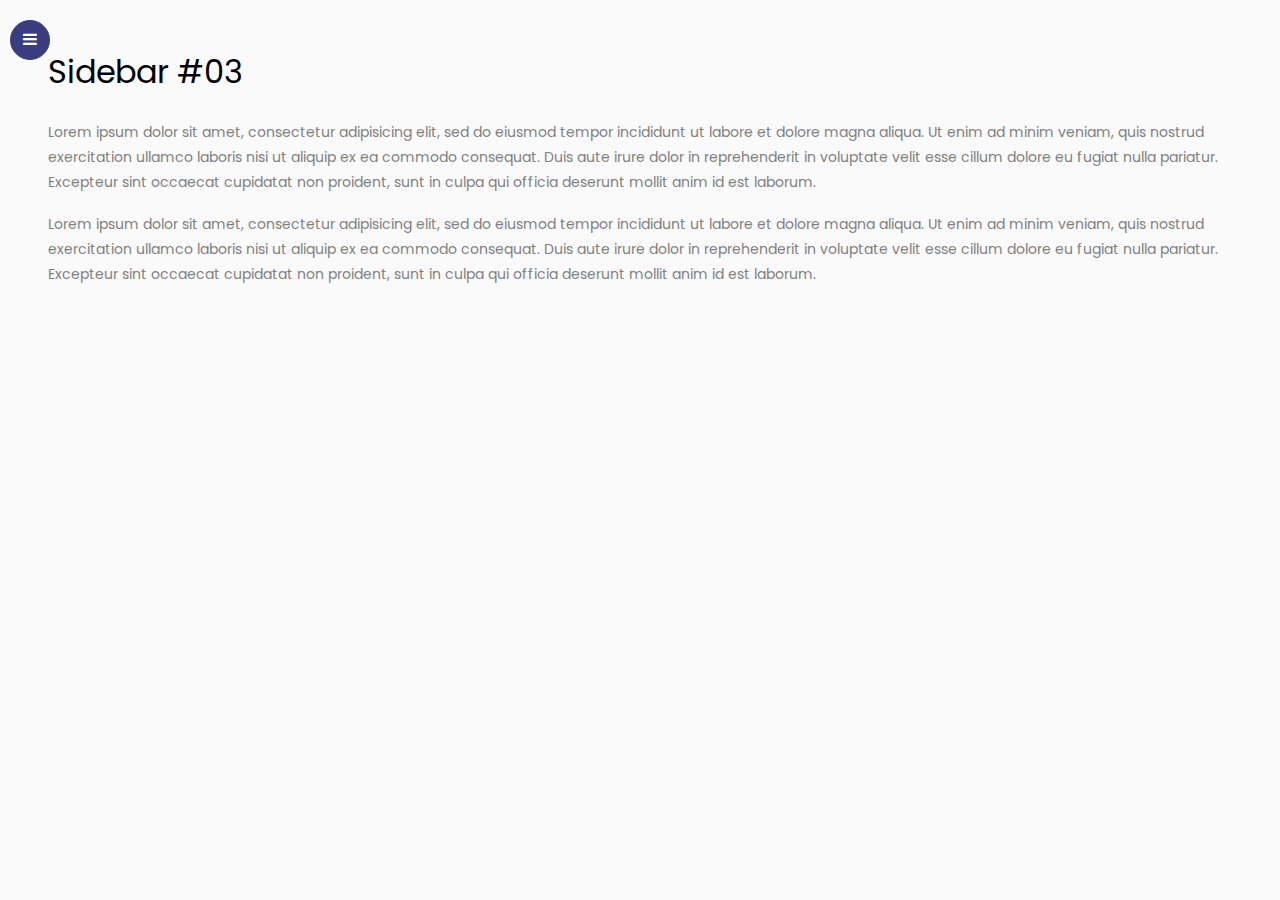
<file: Casgem_CodeFirstProject/Temlates/Admin/index.html>
<!doctype html>
<html lang="en">
  <head>
  	<title>Sidebar 03</title>
    <meta charset="utf-8">
    <meta name="viewport" content="width=device-width, initial-scale=1, shrink-to-fit=no">

    <link href="https://fonts.googleapis.com/css?family=Poppins:300,400,500,600,700,800,900" rel="stylesheet">
		
		<link rel="stylesheet" href="https://stackpath.bootstrapcdn.com/font-awesome/4.7.0/css/font-awesome.min.css">
		<link rel="stylesheet" href="css/style.css">
  </head>
  <body>
		
		<div class="wrapper d-flex align-items-stretch">
			<nav id="sidebar" class="active">
				<div class="custom-menu">
					<button type="button" id="sidebarCollapse" class="btn btn-primary">
	          <i class="fa fa-bars"></i>
	          <span class="sr-only">Toggle Menu</span>
	        </button>
        </div>
				<div class="p-4">
		  		<h1><a href="index.html" class="logo">Flash</a></h1>
	        <ul class="list-unstyled components mb-5">
	          <li class="active">
	            <a href="#"><span class="fa fa-home mr-3"></span> Home</a>
	          </li>
	          <li>
	              <a href="#"><span class="fa fa-user mr-3"></span> About</a>
	          </li>
	          <li>
              <a href="#"><span class="fa fa-briefcase mr-3"></span> Portfolio</a>
	          </li>
	          <li>
              <a href="#"><span class="fa fa-sticky-note mr-3"></span> Blog</a>
	          </li>
	          <li>
              <a href="#"><span class="fa fa-paper-plane mr-3"></span> Contact</a>
	          </li>
	        </ul>

	        <div class="mb-5">
						<h3 class="h6 mb-3">Subscribe for newsletter</h3>
						<form action="#" class="subscribe-form">
	            <div class="form-group d-flex">
	            	<div class="icon"><span class="icon-paper-plane"></span></div>
	              <input type="text" class="form-control" placeholder="Enter Email Address">
	            </div>
	          </form>
					</div>

	        <div class="footer">
	        	<p><!-- Link back to Colorlib can't be removed. Template is licensed under CC BY 3.0. -->
						  Copyright &copy;<script>document.write(new Date().getFullYear());</script> All rights reserved | This template is made with <i class="icon-heart" aria-hidden="true"></i> by <a href="https://colorlib.com" target="_blank">Colorlib.com</a>
						  <!-- Link back to Colorlib can't be removed. Template is licensed under CC BY 3.0. --></p>
	        </div>

	      </div>
    	</nav>

        <!-- Page Content  -->
      <div id="content" class="p-4 p-md-5 pt-5">
        <h2 class="mb-4">Sidebar #03</h2>
        <p>Lorem ipsum dolor sit amet, consectetur adipisicing elit, sed do eiusmod tempor incididunt ut labore et dolore magna aliqua. Ut enim ad minim veniam, quis nostrud exercitation ullamco laboris nisi ut aliquip ex ea commodo consequat. Duis aute irure dolor in reprehenderit in voluptate velit esse cillum dolore eu fugiat nulla pariatur. Excepteur sint occaecat cupidatat non proident, sunt in culpa qui officia deserunt mollit anim id est laborum.</p>
        <p>Lorem ipsum dolor sit amet, consectetur adipisicing elit, sed do eiusmod tempor incididunt ut labore et dolore magna aliqua. Ut enim ad minim veniam, quis nostrud exercitation ullamco laboris nisi ut aliquip ex ea commodo consequat. Duis aute irure dolor in reprehenderit in voluptate velit esse cillum dolore eu fugiat nulla pariatur. Excepteur sint occaecat cupidatat non proident, sunt in culpa qui officia deserunt mollit anim id est laborum.</p>
      </div>
		</div>

    <script src="js/jquery.min.js"></script>
    <script src="js/popper.js"></script>
    <script src="js/bootstrap.min.js"></script>
    <script src="js/main.js"></script>
  </body>
</html>
</file>
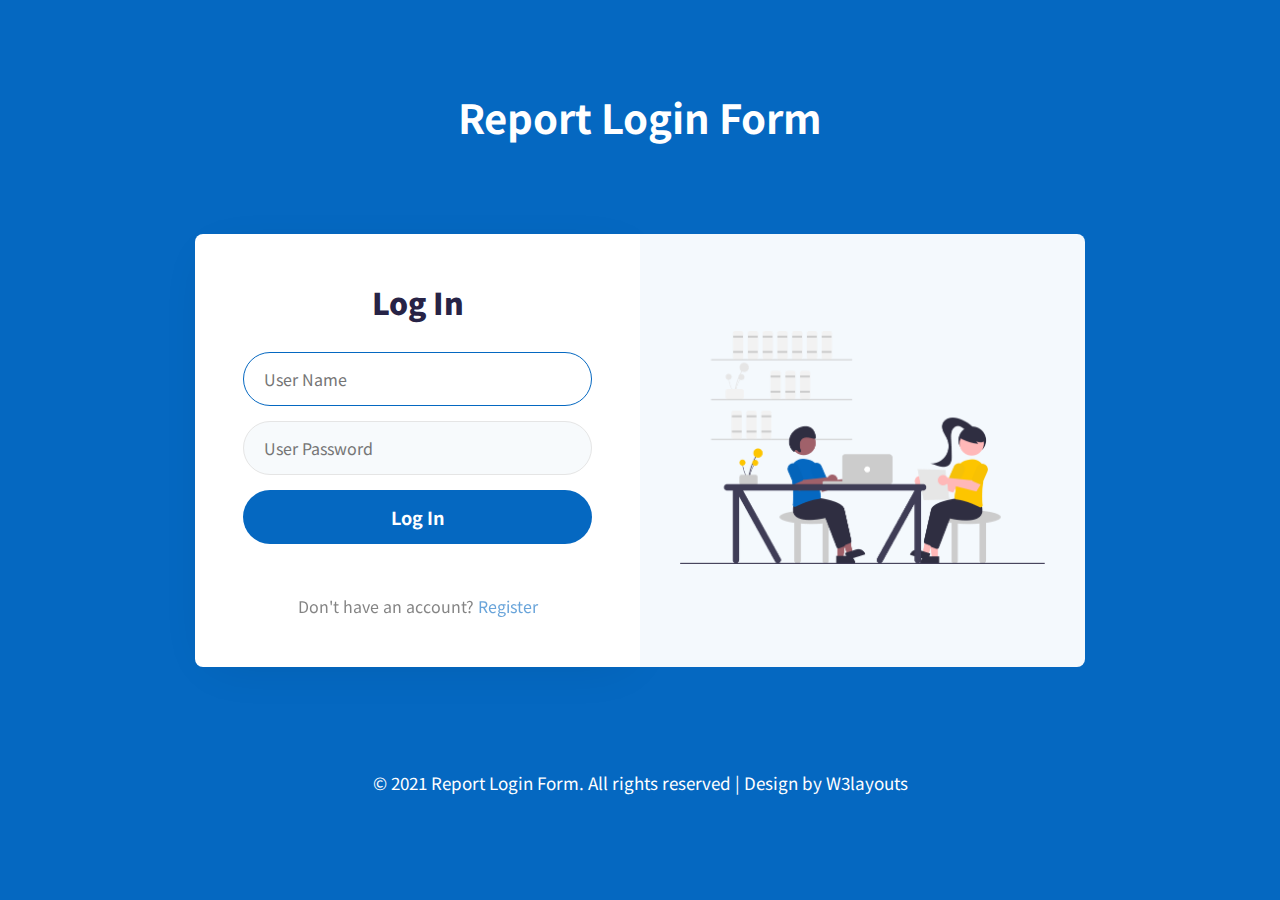
<file: Casgem_CodeFirstProject/Temlates/Login/index.html>
<!--
Author: W3layouts
Author URL: http://w3layouts.com
-->
<!DOCTYPE html>
<html lang="zxx">

<head>
    <title>Report Login Form Responsive Widget Template :: W3layouts</title>
    <!-- Meta tag Keywords -->
    <meta name="viewport" content="width=device-width, initial-scale=1">
    <meta charset="UTF-8" />
    <meta name="keywords"
        content="Report Login Form Responsive web template, Bootstrap Web Templates, Flat Web Templates, Android Compatible web template, Smartphone Compatible web template, free webdesigns for Nokia, Samsung, LG, SonyEricsson, Motorola web design" />
    <!-- //Meta tag Keywords -->
    <link href="//fonts.googleapis.com/css2?family=Noto+Sans+JP:wght@400;500;700;900&display=swap" rel="stylesheet">
    <!--/Style-CSS -->
    <link rel="stylesheet" href="css/style.css" type="text/css" media="all" />
    <!--//Style-CSS -->

    <link rel="stylesheet" href="css/font-awesome.min.css" type="text/css" media="all">

</head>

<body>

    <!-- form section start -->
    <section class="w3l-hotair-form">
        <h1>Report Login Form</h1>
        <div class="container">
            <!-- /form -->
            <div class="workinghny-form-grid">
                <div class="main-hotair">
                    <div class="content-wthree">
                        <h2>Log In</h2>
                        <form action="#" method="post">
                            <input type="text" class="text" name="text" placeholder="User Name" required="" autofocus>
                            <input type="password" class="password" name="password" placeholder="User Password" required="" autofocus>
                            <button class="btn" type="submit">Log In</button>
                        </form>
                        
                        <p class="account">Don't have an account? <a href="#signup">Register</a></p>
                    </div>
                    <div class="w3l_form align-self">
                        <div class="left_grid_info">
                            <img src="images/1.png" alt="" class="img-fluid">
                        </div>
                    </div>
                </div>
            </div>
            <!-- //form -->
        </div>
        <!-- copyright-->
        <div class="copyright text-center">
            <p class="copy-footer-29">© 2021 Report Login Form. All rights reserved | Design by <a
                        href="https://w3layouts.com">W3layouts</a></p>
        </div>
        <!-- //copyright-->
    </section>
    <!-- //form section start -->
</body>

</html>
</file>
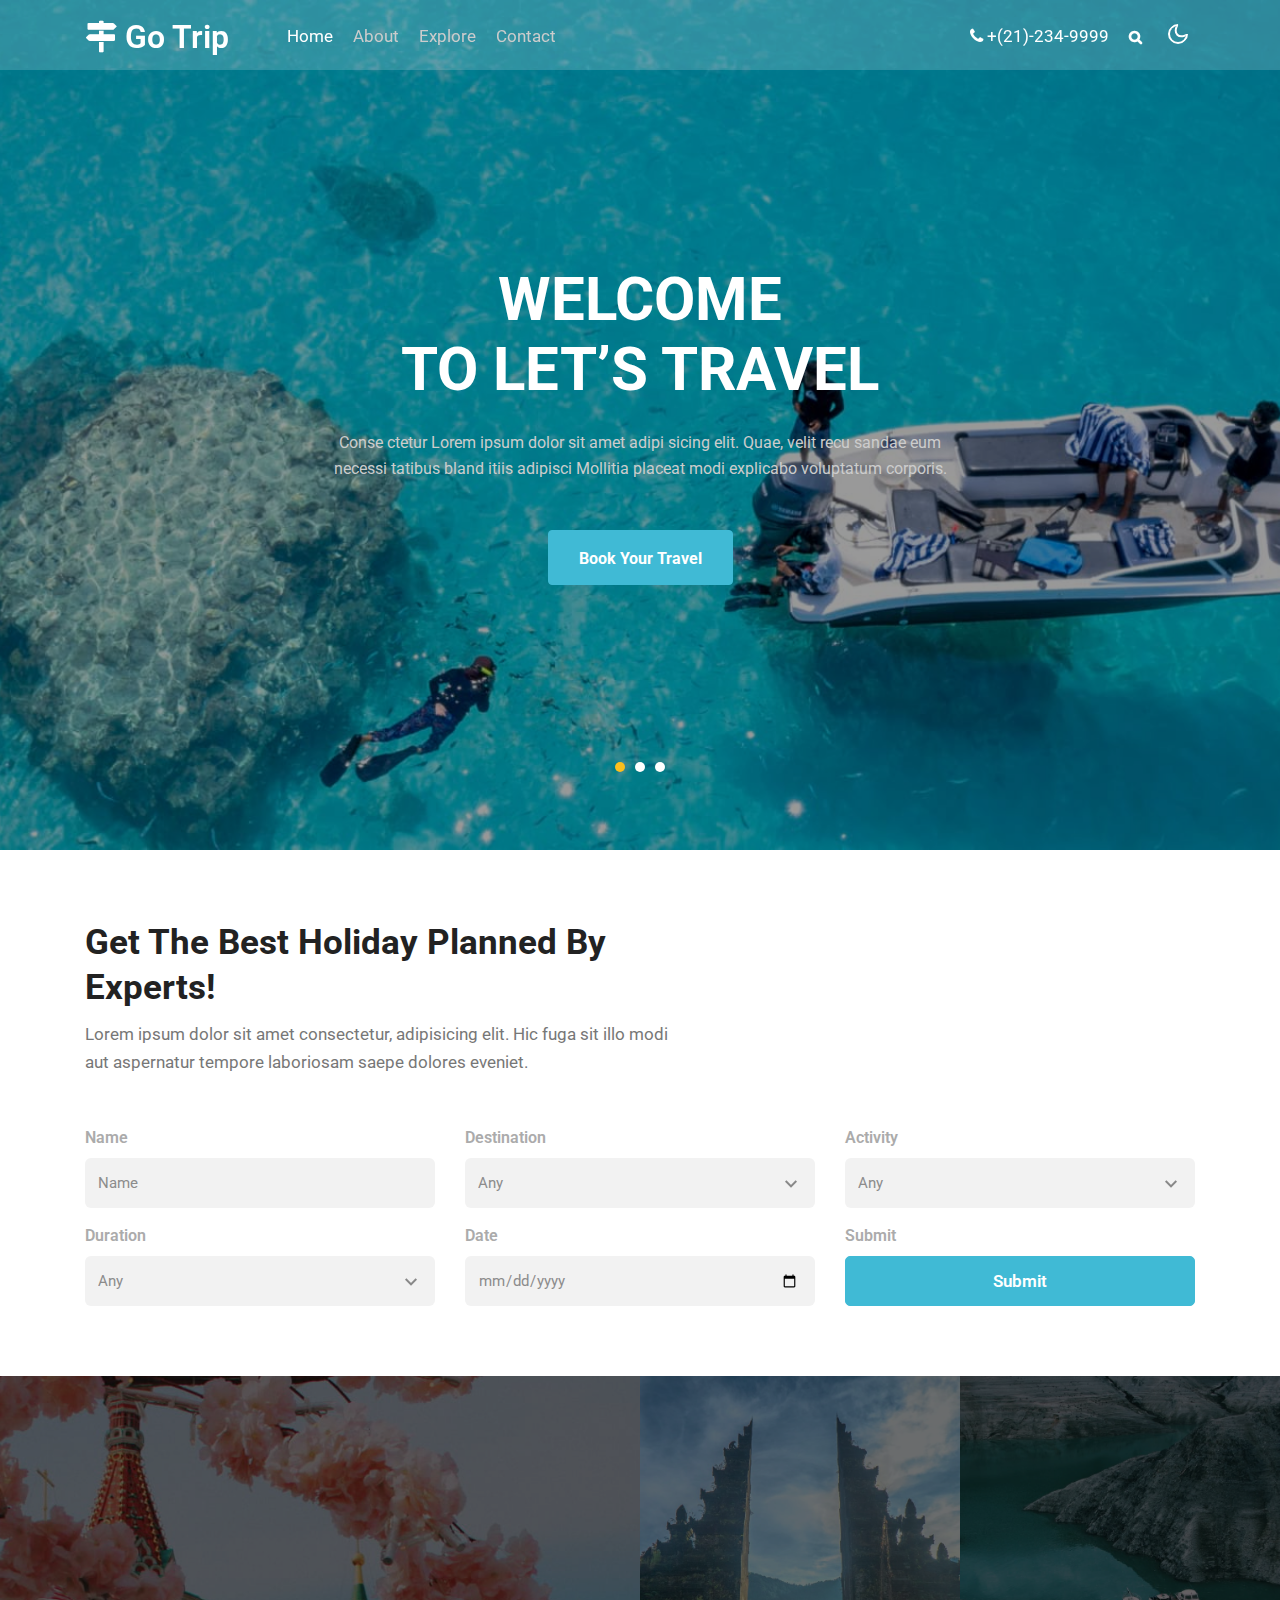
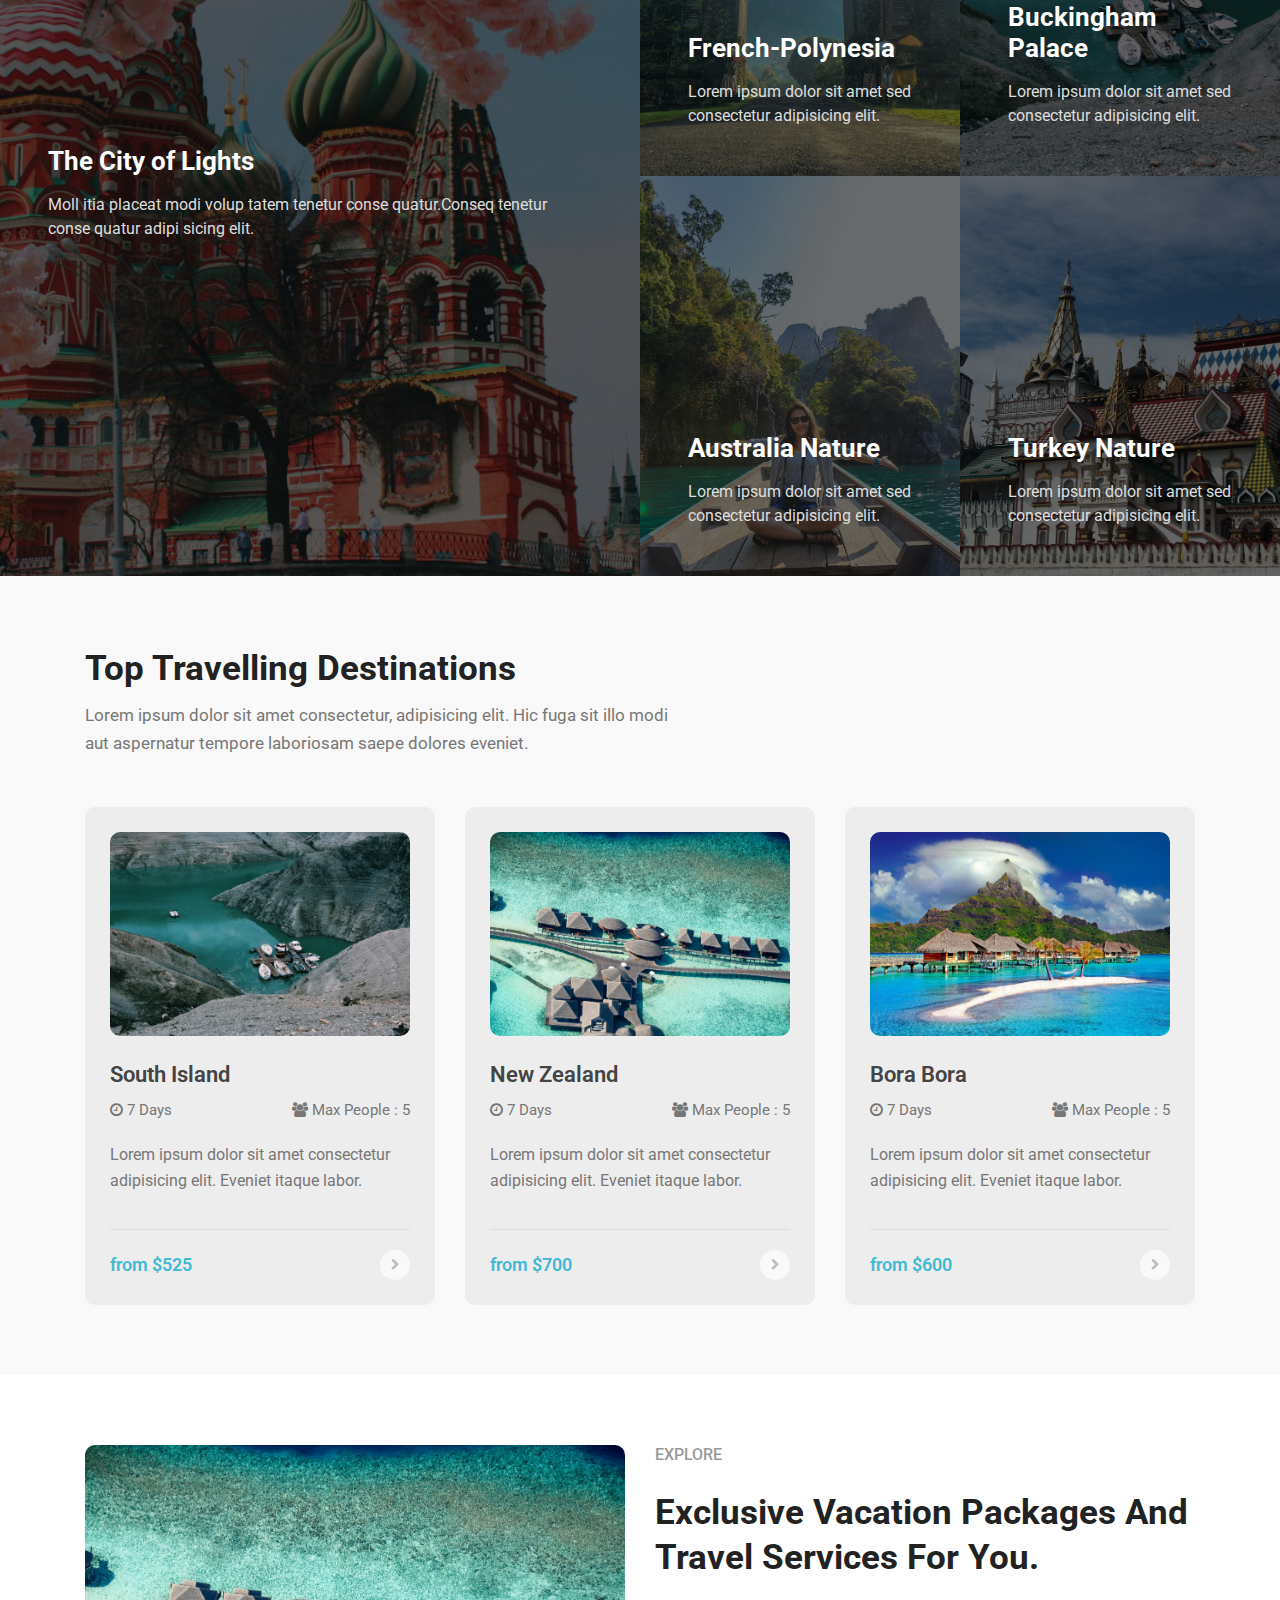
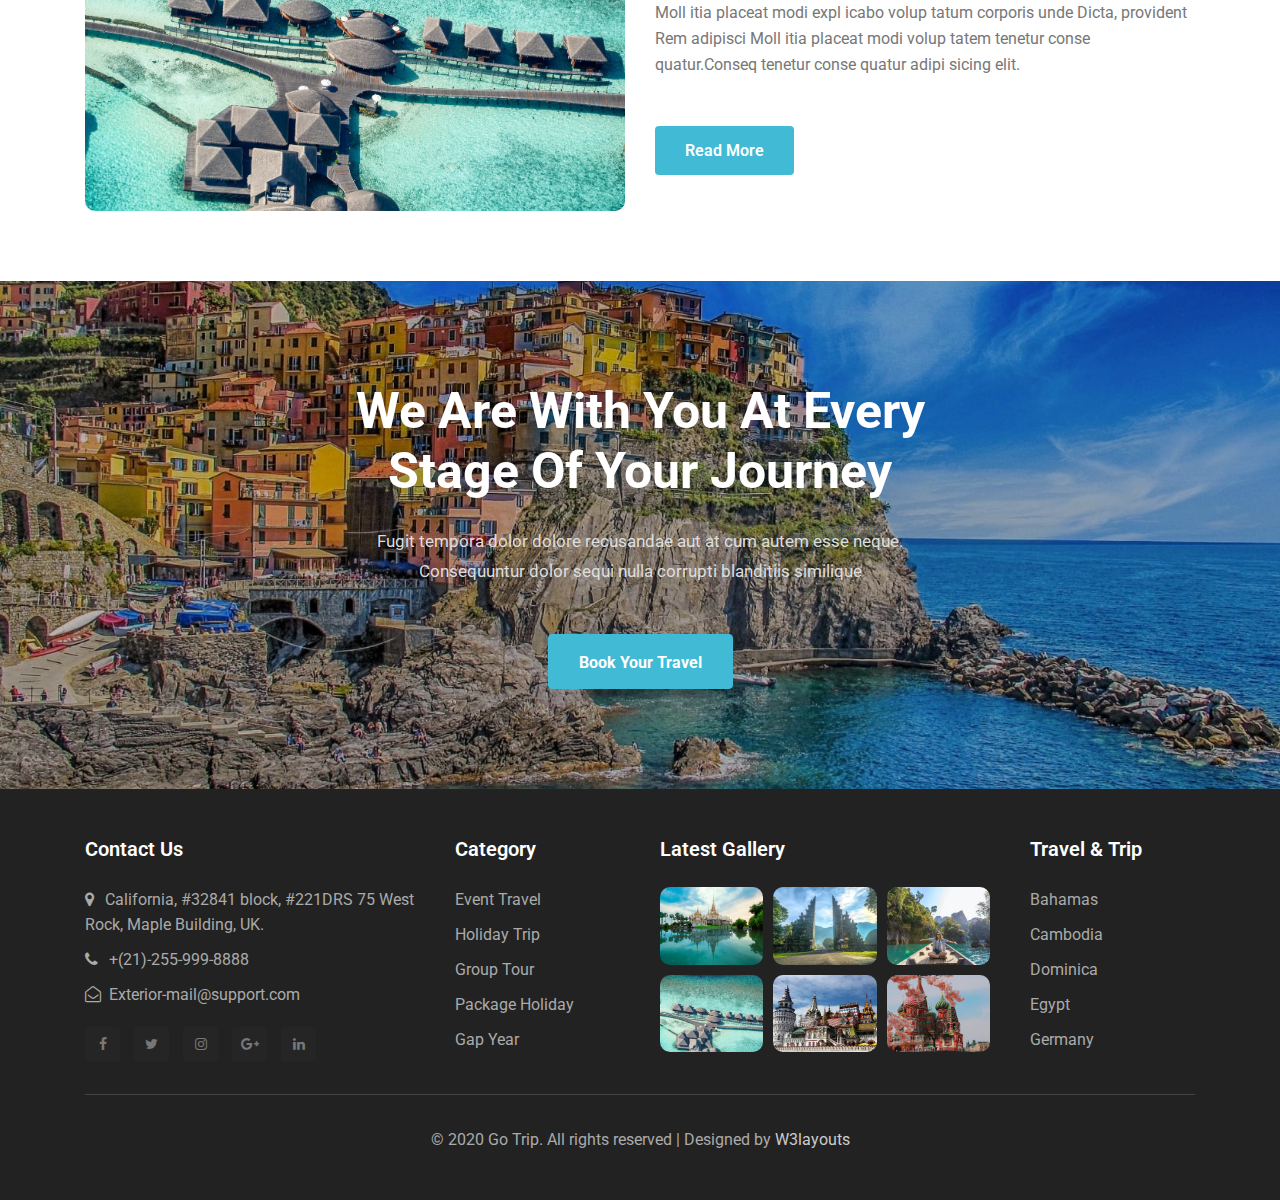
<file: Casgem_CodeFirstProject/Temlates/vitrin/index.html>
<!--
   Author: W3layouts
   Author URL: http://w3layouts.com
-->
<!doctype html>
<html lang="tr">
  <head>
    <!-- Required meta tags -->
    <meta charset="utf-8">
    <meta name="viewport" content="width=device-width, initial-scale=1, shrink-to-fit=no">

    <title>Go Trip a Travel Category  Responsive Web Template| Home :: W3layouts</title>

    <!-- Template CSS -->
    <link rel="stylesheet" href="assets/css/style-starter.css">
    <link href="//fonts.googleapis.com/css2?family=Roboto:wght@400;500;700&display=swap" rel="stylesheet">
    <link href="//fonts.googleapis.com/css2?family=Roboto:wght@300;400&display=swap" rel="stylesheet">
  </head>
  <body id="home">
<section class=" w3l-header-4 header-sticky">
	<!--header-->
	<header id="site-header" class="fixed-top">
		<div class="container">
			<nav class="navbar navbar-expand-lg navbar-dark stroke">
				<h1><a class="navbar-brand" href="index.html">
					<span class="fa fa-map-signs"></span> Go Trip
				</a></h1>
				<!-- if logo is image enable this   
			<a class="navbar-brand" href="#index.html">
				<img src="image-path" alt="Your logo" title="Your logo" style="height:35px;" />
			</a> -->
				<button class="navbar-toggler  collapsed bg-gradient" type="button" data-toggle="collapse" data-target="#navbarTogglerDemo02" aria-controls="navbarTogglerDemo02" aria-expanded="false" aria-label="Toggle navigation">
					<span class="navbar-toggler-icon fa icon-expand fa-bars"></span>
					<span class="navbar-toggler-icon fa icon-close fa-times"></span>
					
				</button>
	  
				<div class="collapse navbar-collapse" id="navbarTogglerDemo02">
					<ul class="navbar-nav ml-lg-5">
						<li class="nav-item active">
							<a class="nav-link" href="index.html">Home <span class="sr-only">(current)</span></a>
						</li>
						<li class="nav-item @@about__active">
							<a class="nav-link" href="about.html">About</a>
						</li>
						<li class="nav-item @@services__active">
							<a class="nav-link" href="services.html">Explore</a>
						</li>
						<li class="nav-item @@contact__active">
							<a class="nav-link" href="contact.html">Contact</a>
						</li>
					</ul>
				<ul class="navbar-nav ml-auto">
						<li class="nav-item ml-4">
							<a class="nav-link phone" href="tel:+(21)-234-9999"><span class="fa fa-phone"></span> +(21)-234-9999</a>
						</li>
						 <li class="nav-item" title="Search"><a href="#search" class="search-search nav-link"><span class="fa fa-search mr-2" aria-hidden="true"></span></a></li>
				<!-- search -->
						 <div class="search-right">
					<!-- search popup -->
					<div id="search" class="pop-overlay">
						<div class="popup">
							<form action="#" method="GET" class="d-flex">
								<input type="search" placeholder="Search.." name="search" required="required" autofocus>
								<button type="submit">Search</button>
							</form>

							<a class="close" href="#close">&times;</a>
						</div>
					</div>
					<!-- /search popup -->
				</div>
					<!--/ search -->
					</ul>
				</div>
				        <!-- toggle switch for light and dark theme -->
						<div class="mobile-position">
							<label class="theme-selector">
							  <input type="checkbox" id="themeToggle">
							  <i class="gg-sun"></i>
							  <i class="gg-moon"></i>
							</label>
						  </div>
						  <!-- //toggle switch for light and dark theme -->
			</nav>
		</div>
	  </header>
	<!--/header-->
</section>
<script src="assets/js/jquery-3.3.1.min.js"></script> <!-- Common jquery plugin -->
<!--bootstrap working-->
<script src="assets/js/bootstrap.min.js"></script>
<!--bootstrap working//-->
<!--/MENU-JS-->
<script>
	$(window).on("scroll", function () {
	  var scroll = $(window).scrollTop();
  
	  if (scroll >= 80) {
		$("#site-header").addClass("nav-fixed");
	  } else {
		$("#site-header").removeClass("nav-fixed");
	  }
	});
  
	//Main navigation Active Class Add Remove
	$(".navbar-toggler").on("click", function () {
	  $("header").toggleClass("active");
	});
	$(document).on("ready", function () {
	  if ($(window).width() > 991) {
		$("header").removeClass("active");
	  }
	  $(window).on("resize", function () {
		if ($(window).width() > 991) {
		  $("header").removeClass("active");
		}
	  });
	});
  </script>
  <!--//MENU-JS-->
<!-- disable body scroll which navbar is in active -->
<script>
$(function () {
  $('.navbar-toggler').click(function () {
    $('body').toggleClass('noscroll');
  })
});
</script>
<!-- disable body scroll which navbar is in active -->
<!--theme switcher dark and light mode script-->
<script>
	const bodyElement = document.querySelector('body');
	const themeToggle = document.querySelector('#themeToggle');
	const darkModeMql = window.matchMedia('(prefers-color-scheme: dark)');
  
	const currentTheme = localStorage.getItem('theme') ? localStorage.getItem('theme') : userPreference(darkModeMql);
  
	if (currentTheme) {
	  bodyElement.classList.add(currentTheme);
  
	  if (currentTheme === 'dark') {
		themeToggle.checked = true;
	  }
	}
  
	function userPreference(e) {
	  if (e.matches) {
		bodyElement.classList.add("dark");
		return "dark"
	  } else {
		bodyElement.classList.remove("dark");
		return ""
	  }
	}
  
	darkModeMql.addListener(userPreference);
  
	function themeSwitcher(e) {
	  if (e.target.checked) {
		bodyElement.classList.add('dark');
		localStorage.setItem('theme', 'dark');
	  } else {
		bodyElement.classList.remove('dark');
		localStorage.setItem('theme', '');
	  }
	}
  
	themeToggle.addEventListener('change', themeSwitcher);
  </script>
  <!--theme switcher dark and light mode script//-->


<section class="w3l-main-slider" id="home">
  <!-- main-slider -->
  <div class="companies20-content">
    
    <div class="owl-one owl-carousel owl-theme">
      <div class="item text-center">
        <li>
          <div class="slider-info banner-view bg bg2" data-selector=".bg.bg2">
            <div class="banner-info">
              <div class="container">
                <div class="banner-info-bg mr-auto">
                  <h5>Welcome<br>
                    To Let’s Travel</h5>
                  <p>Conse ctetur Lorem ipsum dolor sit amet adipi sicing elit. Quae, velit recu sandae eum necessi tatibus bland itiis adipisci Mollitia placeat modi explicabo voluptatum corporis.</p>
                  <a class="btn btn-theme2 mt-lg-5 mt-4" href="contact.html">Book Your Travel</a>
                </div>
              </div>
            </div>
          </div>
        </li>
      </div>
      <div class="item text-center">
        <li>
          <div class="slider-info  banner-view banner-top1 bg bg2" data-selector=".bg.bg2">
            <div class="banner-info">
              <div class="container">
                <div class="banner-info-bg mr-auto">
                  <h5>Welcome <br>
                    To Let’s Travel </h5>
                  <p>Conse ctetur Lorem ipsum dolor sit amet adipi sicing elit. Quae, velit recu sandae eum necessi tatibus bland itiis adipisci Mollitia placeat modi explicabo voluptatum corporis.</p>
                   <a class="btn btn-theme2 mt-lg-5 mt-4" href="contact.html">Book Your Travel</a>
                </div>
              </div>
            </div>
          </div>
        </li>
      </div>
      <div class="item text-center">
        <li>
          <div class="slider-info  banner-view banner-top2 bg bg2" data-selector=".bg.bg2">
            <div class="banner-info">
              <div class="container">
                <div class="banner-info-bg mr-auto">
                  <h5>Welcome<br>
                  To Let’s Travel</h5>
                  <p>Conse ctetur Lorem ipsum dolor sit amet adipi sicing elit. Quae, velit recu sandae eum necessi tatibus bland itiis adipisci Mollitia placeat modi explicabo voluptatum corporis.</p>
                   <a class="btn btn-theme2 mt-lg-5 mt-4" href="contact.html">Book Your Travel</a>
                </div>
              </div>
            </div>
          </div>
        </li>
      </div>
    </div>
  </div>
  <script src="assets/js/owl.carousel.js"></script>
  <!-- script for -->
  <script>
    $(document).ready(function () {
      $('.owl-one').owlCarousel({
        loop: true,
        margin: 0,
        nav: false,
        responsiveClass: true,
        autoplay: false,
        autoplayTimeout: 5000,
        autoplaySpeed: 1000,
        autoplayHoverPause: false,
        responsive: {
          0: {
            items: 1,
            nav: false
          },
          480: {
            items: 1,
            nav: false
          },
          667: {
            items: 1,
            nav: true
          },
          1000: {
            items: 1,
            nav: true
          }
        }
      })
    })
  </script>
  <!-- //script -->
  <!-- /main-slider -->
</section>

<section class="w3l-call-to-action_9">
    <div class="call-w3">
        <div class="container">
            <div class="booking-form-content">
                <div class="main-titles-head ">
                <h3 class="header-name">Get the Best Holiday Planned by Experts!
                </h3>
                <p class="tiltle-para editContent ">Lorem ipsum dolor sit amet consectetur, adipisicing elit. Hic fuga sit illo modi aut aspernatur tempore laboriosam saepe dolores eveniet.</p>
            </div>
                <form action="search-results.html" method="post" class="booking-form">
                    <div class="row book-form">
                        <div class="form-input col-md-4">
                            <label>Name</label>
                            <input type="text" name="" placeholder="Name" required="">
                        </div>
                        <div class="form-input col-md-4">
                            <label>Destination</label>
                            <select name="selectpicker" class="selectpicker">
                                <option value="">Any</option>
                                <option value="africa">Africa</option>
                                <option value="america">America</option>
                                <option value="asia">Asia</option>
                                <option value="eastern-europe">Eastern Europe</option>
                                <option value="europe">Europe</option>
                                <option value="south-america">South America</option>
                            </select>

                        </div>
                        <div class="form-input col-md-4">
                            <label>Activity</label>
                            <select name="activity" class="selectpicker">
                                <option value="">Any</option>
                                <option value="city-tours">City Tours</option>
                                <option value="cultural-thematic-tours">Cultural &amp; Thematic Tours</option>
                                <option value="family-friendly-tours">Family Friendly Tours</option>
                                <option value="holiday-seasonal-tours">Holiday &amp; Seasonal Tours</option>
                                <option value="indulgence-luxury-tours">Indulgence &amp; Luxury Tours</option>
                                <option value="outdoor-activites">Outdoor Activites</option>
                                <option value="relaxation-tours">Relaxation Tours</option>
                                <option value="wild-adventure-tours">Wild &amp; Adventure Tours</option>
                            </select>

                        </div>
                        <div class="form-input col-md-4 mt-3">

                            <label>Duration</label>
                            <select name="duration" class="selectpicker">
                                <option value="">Any</option>
                                <option value="1">1 Day Tour</option>
                                <option value="2">2-4 Days Tour</option>
                                <option value="5">5-7 Days Tour</option>
                                <option value="7">7+ Days Tour</option>
                            </select>

                        </div>
                        <div class="form-input col-md-4 mt-3">
                            <label>Date</label>
                            <input type="date" name="" placeholder="Date" required="">
                        </div>
                        <div class="bottom-btn col-md-4 mt-3">
                            <label>Submit</label>
                            <button class="btn btn-style btn-primary w-100 btn-style">Submit</button>
                        </div>
                    </div>
                </form>
            </div>
        </div>
    </div>
</section>
<section class="w3l-specification-6">
    <div class="specification-layout editContent">
        <div class="container-fluid">
            <div class="row text-left img-grids">
				<div class="col-lg-6 p-0">
					<div class="images-right">
						<div class="p-md-5 p-3">
							<h4><a href="#url">The City of Lights</a></h4>
							<p>Moll itia placeat modi volup tatem tenetur conse quatur.Conseq tenetur conse quatur adipi sicing elit. </p>

						</div>
					</div>
				</div>

				<div class="col-lg-6 p-0">
					<div class="four-grids">
				<div class="images-text">
					<div class="ser-bg1">
						<div class="p-md-5 p-3">
							<h4><a href="#url">French-Polynesia</a></h4>
							<p>Lorem ipsum dolor sit amet sed consectetur adipisicing elit. </p>

						</div>
					</div>
				</div>
				<div class="images-text">
					<div class="ser-bg4">
						<div class="p-md-5 p-3">
							<h4><a href="#url">Buckingham Palace</a></h4>
							<p>Lorem ipsum dolor sit amet sed consectetur adipisicing elit. </p>

						</div>
					</div>
				</div>
				<div class="images-text">
					<div class="ser-bg2">
						<div class="p-md-5 p-3">
							<h4><a href="#url">Australia Nature</a></h4>
							<p>Lorem ipsum dolor sit amet sed consectetur adipisicing elit. </p>
						</div>
					</div>
				</div>
				<div class="images-text">
					<div class="ser-bg3">
						<div class="p-md-5 p-3">
							<h4><a href="#url">Turkey Nature</a></h4>
							<p>Lorem ipsum dolor sit amet sed consectetur adipisicing elit. </p>
						</div>
					</div>
				</div>
			</div>
		</div>
			</div>
                  </div>
        </div>
</section>

<section class="w3l-covers-18">
        <div class="covers-main editContent">
            <div class="container">
              <div class="main-titles-head ">
                <h3 class="header-name">Top Travelling Destinations
                </h3>
                <p class="tiltle-para editContent ">Lorem ipsum dolor sit amet consectetur, adipisicing elit. Hic fuga sit illo modi aut aspernatur tempore laboriosam saepe dolores eveniet.</p>
            </div>
                <div class="gallery-image row">
                  <div class="col-lg-4 col-md-6">
                    <div class="img-box">
                    <img src="assets/images/b2.jpg" alt="product" class="img-responsive ">
                    <h5 class="my-2"><a href="about.html">South Island</a></h5>
                    <div class="blog-date"> 
                    <p class="pos-date"><span class="fa fa-clock-o mr-1"></span>7 Days</p> <p class="pos-date text-right"><span class="fa fa-users mr-1"></span>Max People : 5</p></div>
                    <p class="para">Lorem ipsum dolor sit amet consectetur adipisicing elit. Eveniet itaque labor.</p>
                    <div class="top-gap">
                    <h5>from $525</h5>
                    <a href="#url" class="icon text-center"><span class="fa fa-chevron-right"></span></a>
                  </div>
                    </div>
                  </div>
                  <div class=" col-lg-4 col-md-6 top-top2">
                    <div class="img-box">
                    <img src="assets/images/b1.jpg" alt="product" class="img-responsive ">
                    <h5 class="my-2"><a href="about.html">New Zealand</a></h5>
                    <div class="blog-date"> 
                      <p class="pos-date"><span class="fa fa-clock-o mr-1"></span>7 Days</p> <p class="pos-date text-right"><span class="fa fa-users mr-1"></span>Max People : 5</p></div>
                    <p class="para">Lorem ipsum dolor sit amet consectetur adipisicing elit. Eveniet itaque labor.</p>
                    <div class="top-gap">
                      <h5>from $700</h5>
                      <a href="#url" class="icon text-center"><span class="fa fa-chevron-right"></span></a>
                    </div>
                  </div>
                </div>
                  <div class="col-lg-4 col-md-6 top-top">
                    <div class="img-box">
                    <img src="assets/images/b3.jpg" alt="product" class="img-responsive ">
                    <h5 class="my-2"><a href="about.html">Bora Bora</a></h5>
                    <div class="blog-date"> 
                      <p class="pos-date"><span class="fa fa-clock-o mr-1"></span>7 Days</p> <p class="pos-date text-right"><span class="fa fa-users mr-1"></span>Max People : 5</p></div>
                    <p class="para">Lorem ipsum dolor sit amet consectetur adipisicing elit. Eveniet itaque labor.</p>
                    <div class="top-gap">
                      <h5>from $600</h5>
                      <a href="#url" class="icon text-center"><span class="fa fa-chevron-right"></span></a>
                    </div>
                  </div>
                  </div>
                  </div>
                </div>
            </div>
        </div>
    </section>
<section class="w3l-teams-15">
	<div class="team-single-main editContent">
		<div class="container">

		<div  class="row">
			<div class="column2 col-lg-6">
			
				<img src="assets/images/b1.jpg" alt="product" class="img-responsive ">
			</div>
				<div class="nature-row  coloum4 col-lg-6">
					<h6 class="small-title">Explore</h6>
						<h3>Exclusive vacation Packages and Travel services for you. </h3>
					<p class="para editContent text ">
						Moll itia placeat modi expl icabo volup tatum corporis unde Dicta, provident
						Rem adipisci Moll itia placeat modi volup tatem tenetur conse quatur.Conseq tenetur conse quatur adipi sicing elit.</p>
						<a href="about.html" class="action-button btn mt-lg-5 mt-4">Read more</a>
					</div>
				</div>
		</div>
		</div>
	</div>
</section>

<section class="w3l-clients" id="client">
    <div class="call-w3">
        <div class="container text-center">
            <div class="title-head">
            <h3>We are with you at every <br>stage of your journey</h3>
            <p>Fugit tempora dolor dolore recusandae aut at cum autem esse neque. Consequuntur dolor sequi nulla corrupti blanditiis similique</p>
            <a class="btn btn-theme2 mt-lg-5 mt-4" href="contact.html">Book Your Travel</a>
        </div>
          
              </div>
        </div>
</section>

<section class="w3l-footer-29-main">
	<div class="footer-29 py-5 ">
	  <div class="container">
		<div class="grid-col-4 footer-top-29">
			<div class="footer-list-29 footer-1">
				<h2 class="footer-title-29">Contact Us</h2>
				<ul>
					<li><p><span class="fa fa-map-marker"></span>California, #32841 block,
						#221DRS 75 West Rock,
						Maple Building, UK.</p></li>
					<li><a href="tel:+7-800-999-800"><span class="fa fa-phone"></span> +(21)-255-999-8888</a></li>
					<li><a href="mailto:estate-mail@support.com" class="mail"><span class="fa fa-envelope-open-o"></span> Exterior-mail@support.com</a></li>
				</ul>
				<div class="main-social-footer-29">
					<a href="#facebook" class="facebook"><span class="fa fa-facebook"></span></a>
					<a href="#twitter" class="twitter"><span class="fa fa-twitter"></span></a>
					<a href="#instagram" class="instagram"><span class="fa fa-instagram"></span></a>
					<a href="#google-plus" class="google-plus"><span class="fa fa-google-plus"></span></a>
					<a href="#linkedin" class="linkedin"><span class="fa fa-linkedin"></span></a>
				</div>
			</div>
			<div class="footer-list-29 footer-2">
				<ul>
					<h6 class="footer-title-29">Category</h6>
					<li><a href="#pages">Event Travel</a></li>
					<li><a href="#pages">Holiday Trip</a></li>
					<li><a href="#pages">Group Tour</a></li>
					<li><a href="#pages">Package Holiday</a></li>
					<li><a href="#pages">Gap Year</a></li>
				</ul>
			</div>
			<div class="footer-list-29 footer-3">
				<div class="properties">
					<h6 class="footer-title-29">Latest Gallery</h6>
					<div class="images-col">
					<a href="blog-single.html"><img src="assets/images/blog1.jpg" class="img-responsive" alt=""></a>
					<a href="blog-single.html"><img src="assets/images/blog2.jpg" class="img-responsive" alt=""></a>
					<a href="blog-single.html"><img src="assets/images/blog3.jpg" class="img-responsive" alt=""></a>
					<a href="blog-single.html"><img src="assets/images/blog4.jpg" class="img-responsive" alt=""></a>
					<a href="blog-single.html"><img src="assets/images/blog5.jpg" class="img-responsive" alt=""></a>
					<a href="blog-single.html"><img src="assets/images/blog6.png" class="img-responsive" alt=""></a>
				</div>
			</div>
			</div>
			<div class="footer-list-29 footer-4">
				<ul>
					<h6 class="footer-title-29">Travel & Trip</h6>
					<li><a href="#url">	Bahamas</a></li>
					<li><a href="#url">	Cambodia</a></li>
					<li><a href="#url">Dominica</a></li>
					<li><a href="#url">	Egypt</a></li>
					<li><a href="#url">Germany</a></li>
				</ul>
			</div>
		</div>
		<div class=" bottom-copies text-center">
			<p class="copy-footer-29">© 2020 Go Trip. All rights reserved | Designed by <a href="//w3layouts.com">W3layouts</a></p>
		  </div>
		</div>
	</div>
  </section>

<!-- move top -->
<button onclick="topFunction()" id="movetop" title="Go to top">
	<span class="fa fa-chevron-up"></span>
</button>
<script>
	// When the user scrolls down 20px from the top of the document, show the button
	window.onscroll = function () {
		scrollFunction()
	};

	function scrollFunction() {
		if (document.body.scrollTop > 20 || document.documentElement.scrollTop > 20) {
			document.getElementById("movetop").style.display = "block";
		} else {
			document.getElementById("movetop").style.display = "none";
		}
	}

	// When the user clicks on the button, scroll to the top of the document
	function topFunction() {
		document.body.scrollTop = 0;
		document.documentElement.scrollTop = 0;
	}
</script>
<!-- /move top -->

</body>

</html>
</file>
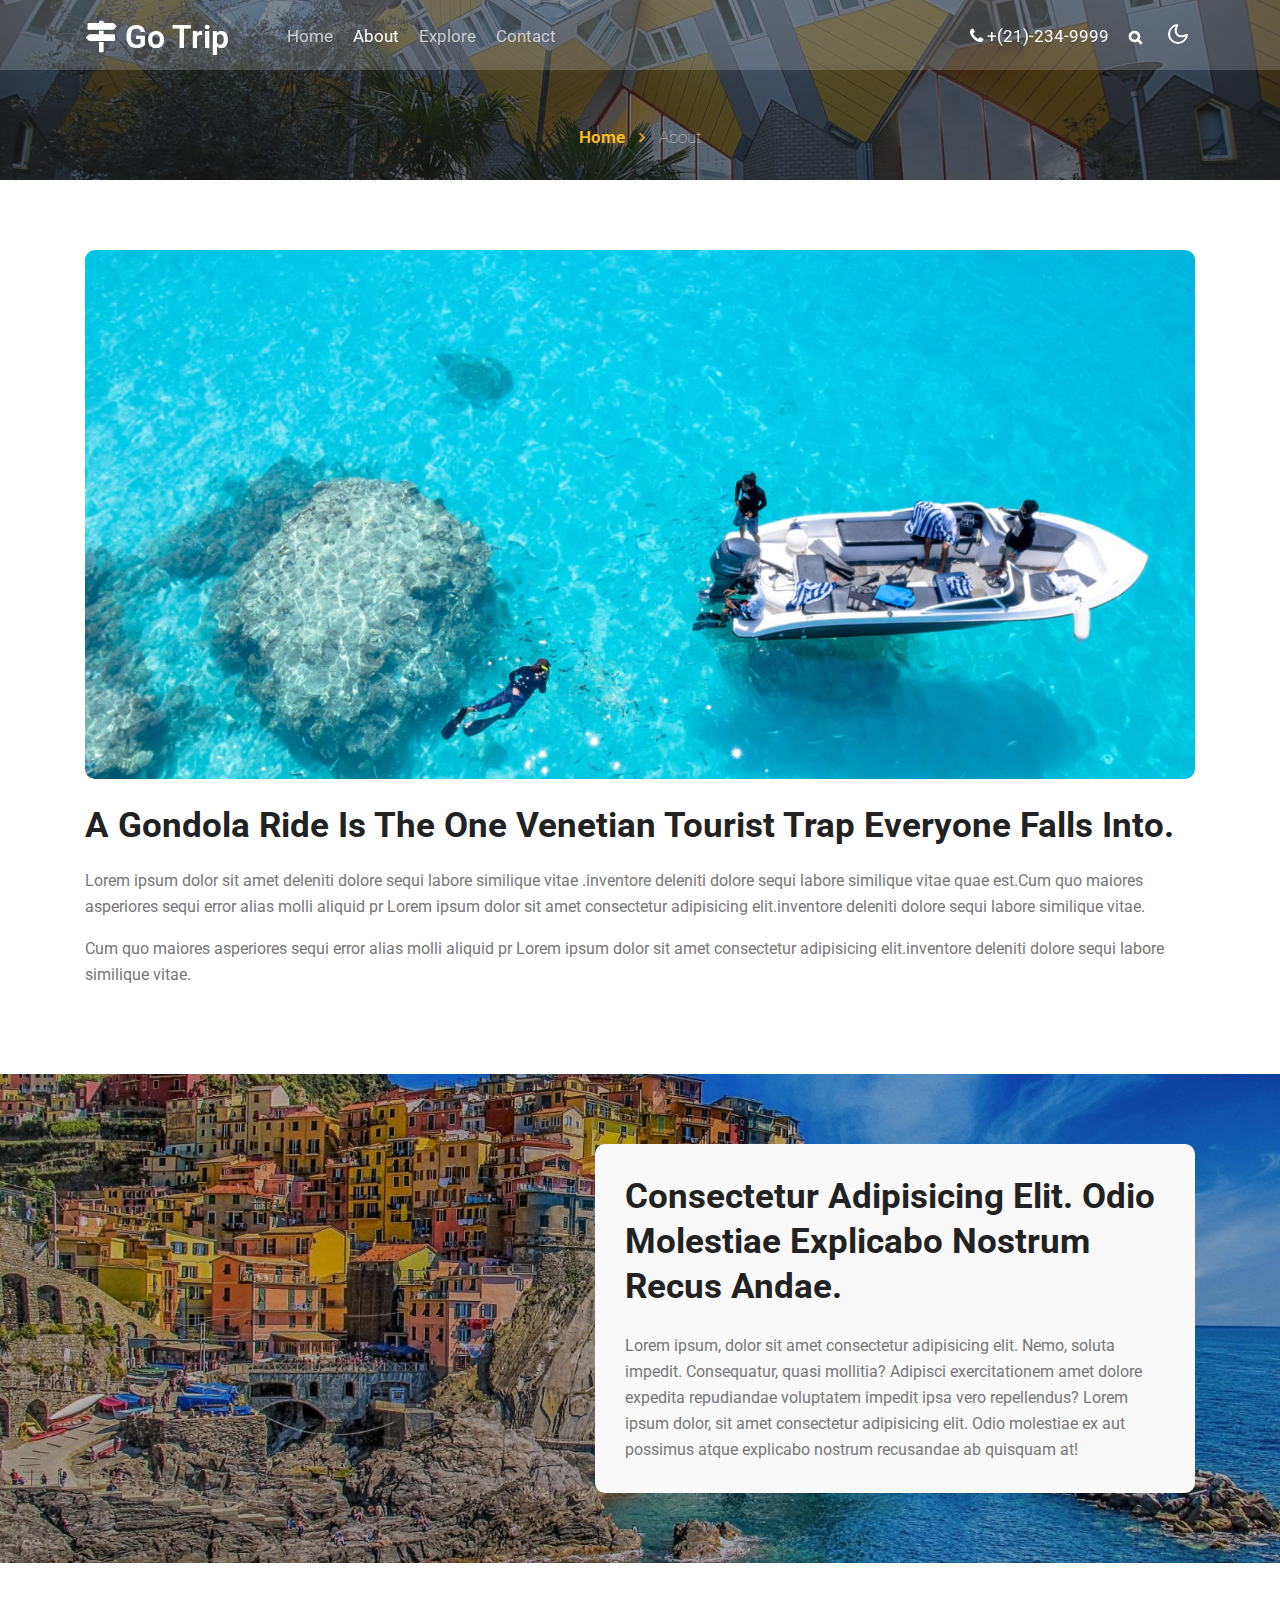
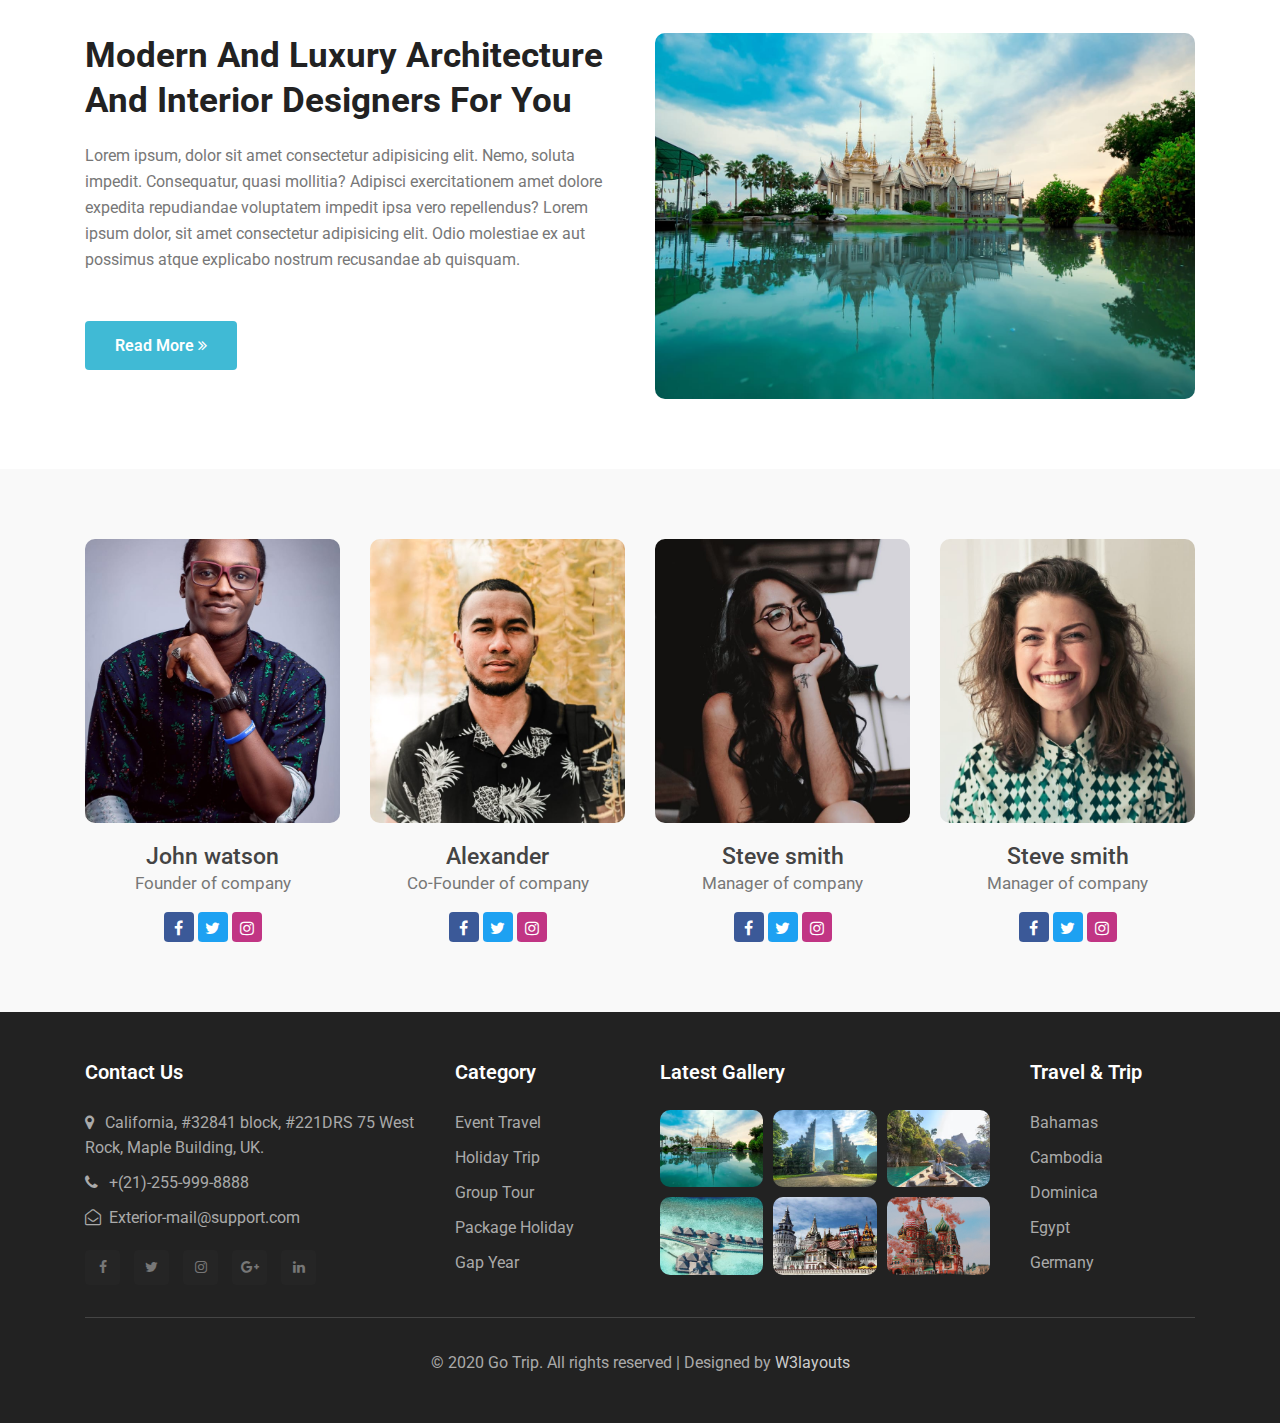
<file: Casgem_CodeFirstProject/Temlates/vitrin/about.html>
<!--
   Author: W3layouts
   Author URL: http://w3layouts.com
-->
<!doctype html>
<html lang="en">
  <head>
    <!-- Required meta tags -->
    <meta charset="utf-8">
    <meta name="viewport" content="width=device-width, initial-scale=1, shrink-to-fit=no">

    <title>Go Trip a Travel Category Responsive Web Template| About :: W3layouts</title>

    <!-- Template CSS -->
    <link rel="stylesheet" href="assets/css/style-starter.css">
    <link href="//fonts.googleapis.com/css2?family=Roboto:wght@400;500;700&display=swap" rel="stylesheet">
    <link href="//fonts.googleapis.com/css2?family=Roboto:wght@300;400&display=swap" rel="stylesheet">
  </head>
  <body id="home">
<section class=" w3l-header-4 header-sticky">
	<!--header-->
	<header id="site-header" class="fixed-top">
		<div class="container">
			<nav class="navbar navbar-expand-lg navbar-dark stroke">
				<h1><a class="navbar-brand" href="index.html">
					<span class="fa fa-map-signs"></span> Go Trip
				</a></h1>
				<!-- if logo is image enable this   
			<a class="navbar-brand" href="#index.html">
				<img src="image-path" alt="Your logo" title="Your logo" style="height:35px;" />
			</a> -->
				<button class="navbar-toggler  collapsed bg-gradient" type="button" data-toggle="collapse" data-target="#navbarTogglerDemo02" aria-controls="navbarTogglerDemo02" aria-expanded="false" aria-label="Toggle navigation">
					<span class="navbar-toggler-icon fa icon-expand fa-bars"></span>
					<span class="navbar-toggler-icon fa icon-close fa-times"></span>
					
				</button>
	  
				<div class="collapse navbar-collapse" id="navbarTogglerDemo02">
					<ul class="navbar-nav ml-lg-5">
						<li class="nav-item @@home__active">
							<a class="nav-link" href="index.html">Home <span class="sr-only">(current)</span></a>
						</li>
						<li class="nav-item active">
							<a class="nav-link" href="about.html">About</a>
						</li>
						<li class="nav-item @@services__active">
							<a class="nav-link" href="services.html">Explore</a>
						</li>
						<li class="nav-item @@contact__active">
							<a class="nav-link" href="contact.html">Contact</a>
						</li>
					</ul>
				<ul class="navbar-nav ml-auto">
						<li class="nav-item ml-4">
							<a class="nav-link phone" href="tel:+(21)-234-9999"><span class="fa fa-phone"></span> +(21)-234-9999</a>
						</li>
						 <li class="nav-item" title="Search"><a href="#search" class="search-search nav-link"><span class="fa fa-search mr-2" aria-hidden="true"></span></a></li>
				<!-- search -->
						 <div class="search-right">
					<!-- search popup -->
					<div id="search" class="pop-overlay">
						<div class="popup">
							<form action="#" method="GET" class="d-flex">
								<input type="search" placeholder="Search.." name="search" required="required" autofocus>
								<button type="submit">Search</button>
							</form>

							<a class="close" href="#close">&times;</a>
						</div>
					</div>
					<!-- /search popup -->
				</div>
					<!--/ search -->
					</ul>
				</div>
				        <!-- toggle switch for light and dark theme -->
						<div class="mobile-position">
							<label class="theme-selector">
							  <input type="checkbox" id="themeToggle">
							  <i class="gg-sun"></i>
							  <i class="gg-moon"></i>
							</label>
						  </div>
						  <!-- //toggle switch for light and dark theme -->
			</nav>
		</div>
	  </header>
	<!--/header-->
</section>
<script src="assets/js/jquery-3.3.1.min.js"></script> <!-- Common jquery plugin -->
<!--bootstrap working-->
<script src="assets/js/bootstrap.min.js"></script>
<!--bootstrap working//-->
<!--/MENU-JS-->
<script>
	$(window).on("scroll", function () {
	  var scroll = $(window).scrollTop();
  
	  if (scroll >= 80) {
		$("#site-header").addClass("nav-fixed");
	  } else {
		$("#site-header").removeClass("nav-fixed");
	  }
	});
  
	//Main navigation Active Class Add Remove
	$(".navbar-toggler").on("click", function () {
	  $("header").toggleClass("active");
	});
	$(document).on("ready", function () {
	  if ($(window).width() > 991) {
		$("header").removeClass("active");
	  }
	  $(window).on("resize", function () {
		if ($(window).width() > 991) {
		  $("header").removeClass("active");
		}
	  });
	});
  </script>
  <!--//MENU-JS-->
<!-- disable body scroll which navbar is in active -->
<script>
$(function () {
  $('.navbar-toggler').click(function () {
    $('body').toggleClass('noscroll');
  })
});
</script>
<!-- disable body scroll which navbar is in active -->
<!--theme switcher dark and light mode script-->
<script>
	const bodyElement = document.querySelector('body');
	const themeToggle = document.querySelector('#themeToggle');
	const darkModeMql = window.matchMedia('(prefers-color-scheme: dark)');
  
	const currentTheme = localStorage.getItem('theme') ? localStorage.getItem('theme') : userPreference(darkModeMql);
  
	if (currentTheme) {
	  bodyElement.classList.add(currentTheme);
  
	  if (currentTheme === 'dark') {
		themeToggle.checked = true;
	  }
	}
  
	function userPreference(e) {
	  if (e.matches) {
		bodyElement.classList.add("dark");
		return "dark"
	  } else {
		bodyElement.classList.remove("dark");
		return ""
	  }
	}
  
	darkModeMql.addListener(userPreference);
  
	function themeSwitcher(e) {
	  if (e.target.checked) {
		bodyElement.classList.add('dark');
		localStorage.setItem('theme', 'dark');
	  } else {
		bodyElement.classList.remove('dark');
		localStorage.setItem('theme', '');
	  }
	}
  
	themeToggle.addEventListener('change', themeSwitcher);
  </script>
  <!--theme switcher dark and light mode script//-->



<!-- breadcrumbs -->
    <section class="w3l-inner-banner-main">
        <div class="about-inner about editContent">
            <div class="container">   
            <div class="breadcrumbs-sub">
                <ul class="breadcrumbs-custom-path">
                    <li class="right-side propClone"><a href="index.html" class="editContent">Home <span class="fa fa-angle-right" aria-hidden="true"></span></a> <p></li>
                    <li class="active editContent">About</li>
                </ul>
            </div>
</div>

   </div>
    </section>
<!-- breadcrumbs //-->

<section class="w3l-content-with-photo-4"  id="about">
    <div class="content-with-photo4-block editContent">
        <div class="container">

                <div class="my-bio">
                    <img src="assets/images/1.jpg" alt="product" class="img-responsive about-me">
                    <h3 class="mt-lg-4 mt-3">A Gondola Ride is the One Venetian Tourist Trap Everyone Falls Into.</h3>
                <p class="para mb-3">Lorem ipsum dolor sit amet  deleniti dolore sequi labore similique vitae .inventore deleniti dolore sequi labore similique vitae quae est.Cum quo maiores asperiores sequi error alias molli aliquid pr Lorem ipsum dolor sit amet consectetur adipisicing elit.inventore deleniti dolore sequi labore similique vitae.</p>
                <p class="para mb-lg-3">Cum quo maiores asperiores sequi error alias molli aliquid pr Lorem ipsum dolor sit amet consectetur adipisicing elit.inventore deleniti dolore sequi labore similique vitae.</p>
            </div>

            </div>
            </div>
</div>
</section>
<section class="w3l-stats">
  <div class="main-w3 ">
      <div class="container">
          <div class="right-side">
                <h3 class="title-big">consectetur adipisicing elit. Odio molestiae explicabo nostrum recus andae.</h3>
                <p class="mt-4 para">Lorem ipsum, dolor sit amet consectetur adipisicing elit. Nemo, soluta impedit.
                    Consequatur,
                    quasi mollitia? Adipisci exercitationem amet dolore expedita repudiandae voluptatem impedit ipsa
                    vero
                    repellendus? Lorem ipsum dolor, sit amet consectetur adipisicing elit. Odio molestiae ex aut
                    possimus atque explicabo nostrum recusandae ab quisquam at!</p>
            </div>
          </div>
  </div>
</section>
<section class="w3l-recent-work">
	<div class="jst-two-col">
		<div class="container">
<div class="row">
	<div class="my-bio cwp4-text col-lg-6">
			<h3>Modern and Luxury Architecture and Interior Designers for you</h3>
			<p class="para mt-3 mb-lg-4 ">Lorem ipsum, dolor sit amet consectetur adipisicing elit. Nemo, soluta impedit. Consequatur, quasi mollitia? Adipisci exercitationem amet dolore expedita repudiandae voluptatem impedit ipsa vero repellendus? Lorem ipsum dolor, sit amet consectetur adipisicing elit. Odio molestiae ex aut possimus atque explicabo nostrum recusandae ab quisquam.</p>
			<a href="about.html" class="action-button btn mt-4">Read more <span class="fa fa-angle-double-right"></span></a>
	</div>
<div class="col-lg-6 ">
	<img src="assets/images/b4.jpg" alt="product" class="img-responsive about-me">
</div>
</div>
		</div>
	</div>
</section>
<section class="w3l-team-main-6" id="team">
	<!-- /team-grids -->
	<div class="team-content-page editContent ">

		<div class="container">
			<div class="row text-center">
					<div class="col-lg-3 col-md-6 col-sm-6 column">
						<a href="#url"><img class="img img-responsive" src="assets/images/t1.jpg" alt=""></a>
						<h4><a href="#url">John watson</a></h4>
							<div class="w3l-team-7_bottom">
								<div class="w3l-team-7_bottom-left">
									<h6>Founder of company</h6>
								</div>	
								<ul class="social_7 mt-3">
									<li><a href="#facebook"><span class="fa fa-facebook"></span></a></li>
									<li><a href="#twitter"><span class="fa fa-twitter"></span></a></li>
									<li><a href="#twitter"><span class="fa fa-instagram"></span></a></li>
								</ul>
								<div class="clear"></div>
							</div>
					</div>
					<div class="col-lg-3 col-md-6 col-sm-6 column">
							<a href="#url"><img class="img img-responsive" src="assets/images/t2.jpg" alt=""></a>
							<h4><a href="#url">Alexander</a></h4>
								<div class="w3l-team-7_bottom">
									<div class="w3l-team-7_bottom-left">
										<h6>Co-Founder of company</h6>
									</div>	
									<ul class="social_7 mt-3">
										<li><a href="#facebook"><span class="fa fa-facebook"></span></a></li>
										<li><a href="#twitter"><span class="fa fa-twitter"></span></a></li>
										<li><a href="#twitter"><span class="fa fa-instagram"></span></a></li>
									</ul>
									<div class="clear"></div>
								</div>
						</div>
					<div class="col-lg-3 col-md-6 col-sm-6 column">
						<a href="#url"><img class="img img-responsive" src="assets/images/t3.jpg" alt=""></a>
						<h4><a href="#url">Steve smith</a></h4>
							<div class="w3l-team-7_bottom">
								<div class="w3l-team-7_bottom-left">
									<h6>Manager of company</h6>
								</div>
								<ul class="social_7 mt-3">
									<li><a href="#facebook"><span class="fa fa-facebook"></span></a></li>
									<li><a href="#twitter"><span class="fa fa-twitter"></span></a></li>
									<li><a href="#twitter"><span class="fa fa-instagram"></span></a></li>
								</ul>
								<div class="clear"></div>
							</div>
					</div>
					<div class="col-lg-3 col-md-6 col-sm-6 column">
						<a href="#url"><img class="img img-responsive" src="assets/images/t4.jpg" alt=""></a>
						<h4><a href="#url">Steve smith</a></h4>
							<div class="w3l-team-7_bottom">
								<div class="w3l-team-7_bottom-left">
									<h6>Manager of company</h6>
								</div>
								<ul class="social_7 mt-3">
									<li><a href="#facebook"><span class="fa fa-facebook"></span></a></li>
									<li><a href="#twitter"><span class="fa fa-twitter"></span></a></li>
									<li><a href="#twitter"><span class="fa fa-instagram"></span></a></li>
								</ul>
								<div class="clear"></div>
							</div>
					</div>
				</div>
		  </div>
	</div>
	<!-- /team-grids -->
</section>

<section class="w3l-footer-29-main">
	<div class="footer-29 py-5 ">
	  <div class="container">
		<div class="grid-col-4 footer-top-29">
			<div class="footer-list-29 footer-1">
				<h2 class="footer-title-29">Contact Us</h2>
				<ul>
					<li><p><span class="fa fa-map-marker"></span>California, #32841 block,
						#221DRS 75 West Rock,
						Maple Building, UK.</p></li>
					<li><a href="tel:+7-800-999-800"><span class="fa fa-phone"></span> +(21)-255-999-8888</a></li>
					<li><a href="mailto:estate-mail@support.com" class="mail"><span class="fa fa-envelope-open-o"></span> Exterior-mail@support.com</a></li>
				</ul>
				<div class="main-social-footer-29">
					<a href="#facebook" class="facebook"><span class="fa fa-facebook"></span></a>
					<a href="#twitter" class="twitter"><span class="fa fa-twitter"></span></a>
					<a href="#instagram" class="instagram"><span class="fa fa-instagram"></span></a>
					<a href="#google-plus" class="google-plus"><span class="fa fa-google-plus"></span></a>
					<a href="#linkedin" class="linkedin"><span class="fa fa-linkedin"></span></a>
				</div>
			</div>
			<div class="footer-list-29 footer-2">
				<ul>
					<h6 class="footer-title-29">Category</h6>
					<li><a href="#pages">Event Travel</a></li>
					<li><a href="#pages">Holiday Trip</a></li>
					<li><a href="#pages">Group Tour</a></li>
					<li><a href="#pages">Package Holiday</a></li>
					<li><a href="#pages">Gap Year</a></li>
				</ul>
			</div>
			<div class="footer-list-29 footer-3">
				<div class="properties">
					<h6 class="footer-title-29">Latest Gallery</h6>
					<div class="images-col">
					<a href="blog-single.html"><img src="assets/images/blog1.jpg" class="img-responsive" alt=""></a>
					<a href="blog-single.html"><img src="assets/images/blog2.jpg" class="img-responsive" alt=""></a>
					<a href="blog-single.html"><img src="assets/images/blog3.jpg" class="img-responsive" alt=""></a>
					<a href="blog-single.html"><img src="assets/images/blog4.jpg" class="img-responsive" alt=""></a>
					<a href="blog-single.html"><img src="assets/images/blog5.jpg" class="img-responsive" alt=""></a>
					<a href="blog-single.html"><img src="assets/images/blog6.png" class="img-responsive" alt=""></a>
				</div>
			</div>
			</div>
			<div class="footer-list-29 footer-4">
				<ul>
					<h6 class="footer-title-29">Travel & Trip</h6>
					<li><a href="##url">	Bahamas</a></li>
					<li><a href="##url">	Cambodia</a></li>
					<li><a href="##url">Dominica</a></li>
					<li><a href="##url">	Egypt</a></li>
					<li><a href="##url">Germany</a></li>
				</ul>
			</div>
		</div>
		<div class=" bottom-copies text-center">
			<p class="copy-footer-29">© 2020 Go Trip. All rights reserved | Designed by <a href="//w3layouts.com">W3layouts</a></p>
		  </div>
		</div>
	</div>
  </section>

<!-- move top -->
<button onclick="topFunction()" id="movetop" title="Go to top">
	<span class="fa fa-chevron-up"></span>
</button>
<script>
	// When the user scrolls down 20px from the top of the document, show the button
	window.onscroll = function () {
		scrollFunction()
	};

	function scrollFunction() {
		if (document.body.scrollTop > 20 || document.documentElement.scrollTop > 20) {
			document.getElementById("movetop").style.display = "block";
		} else {
			document.getElementById("movetop").style.display = "none";
		}
	}

	// When the user clicks on the button, scroll to the top of the document
	function topFunction() {
		document.body.scrollTop = 0;
		document.documentElement.scrollTop = 0;
	}
</script>
<!-- /move top -->

</body>

</html>
</file>
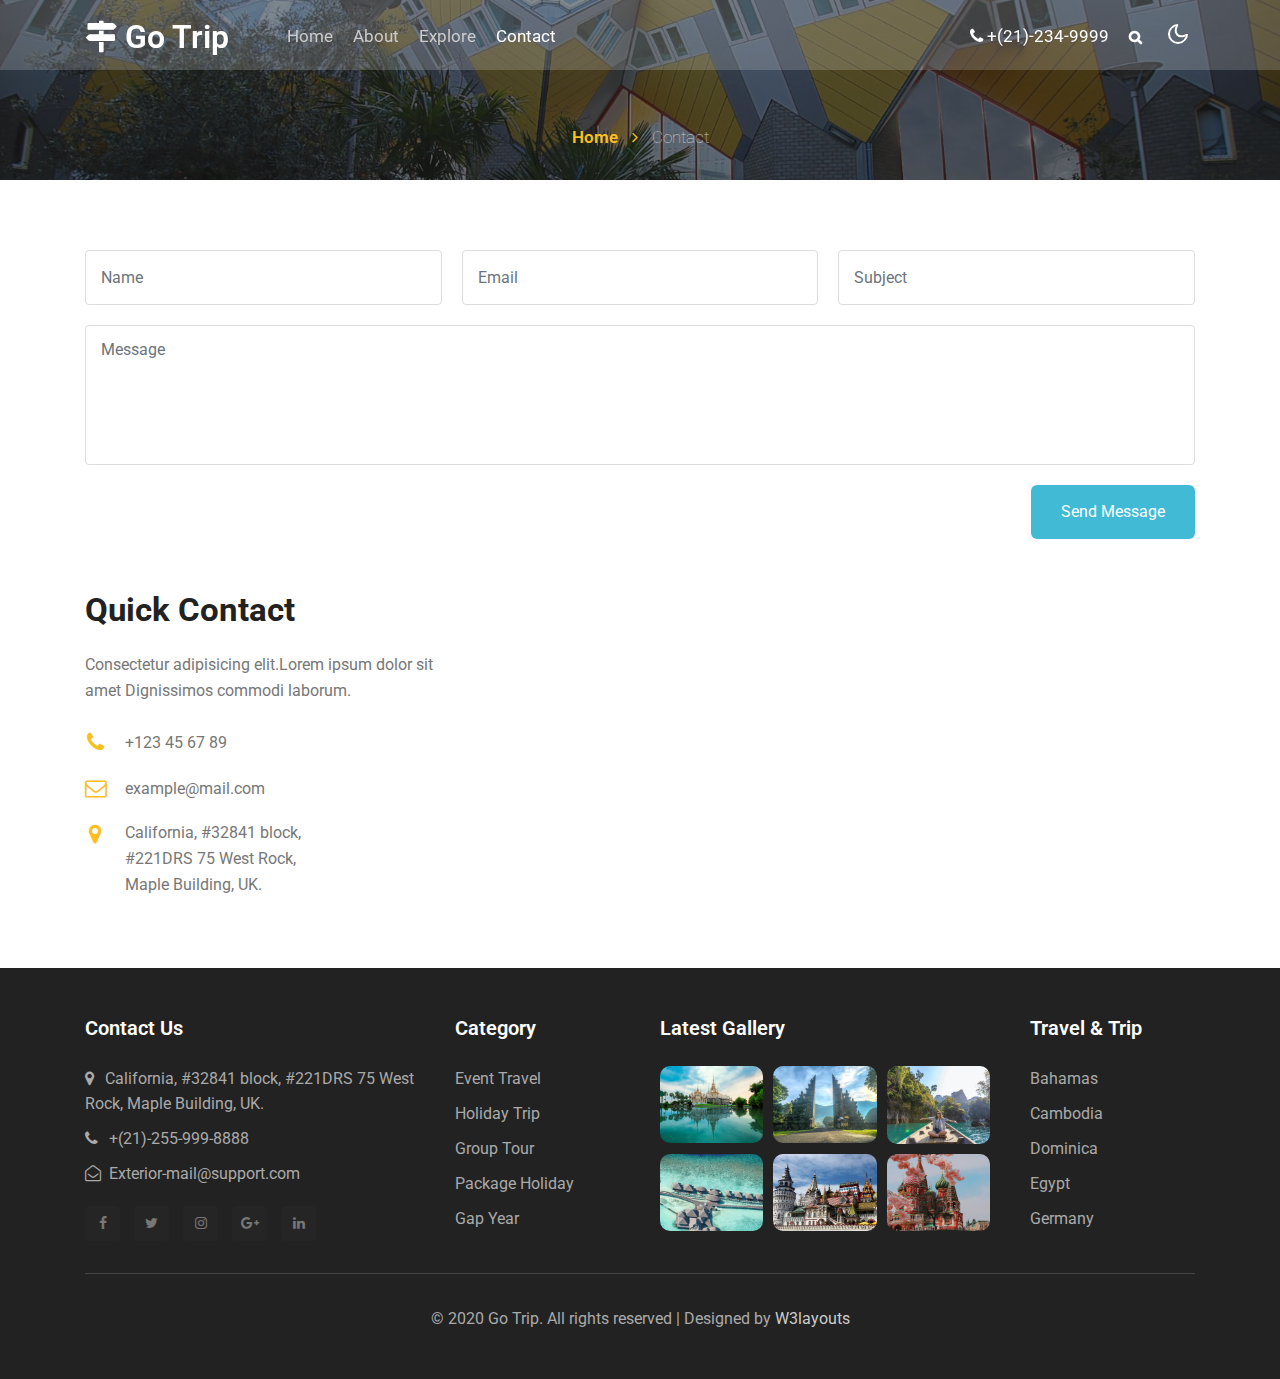
<file: Casgem_CodeFirstProject/Temlates/vitrin/contact.html>
<!--
   Author: W3layouts
   Author URL: http://w3layouts.com
-->
<!doctype html>
<html lang="en">
  <head>
    <!-- Required meta tags -->
    <meta charset="utf-8">
    <meta name="viewport" content="width=device-width, initial-scale=1, shrink-to-fit=no">

    <title>Go Trip a Travel Category Category Responsive Web Template| Contact :: W3layouts</title>

    <!-- Template CSS -->
    <link rel="stylesheet" href="assets/css/style-starter.css">
    <link href="//fonts.googleapis.com/css2?family=Roboto:wght@400;500;700&display=swap" rel="stylesheet">
    <link href="//fonts.googleapis.com/css2?family=Roboto:wght@300;400&display=swap" rel="stylesheet">
  </head>
  <body id="home">
<section class=" w3l-header-4 header-sticky">
	<!--header-->
	<header id="site-header" class="fixed-top">
		<div class="container">
			<nav class="navbar navbar-expand-lg navbar-dark stroke">
				<h1><a class="navbar-brand" href="index.html">
					<span class="fa fa-map-signs"></span> Go Trip
				</a></h1>
				<!-- if logo is image enable this   
			<a class="navbar-brand" href="#index.html">
				<img src="image-path" alt="Your logo" title="Your logo" style="height:35px;" />
			</a> -->
				<button class="navbar-toggler  collapsed bg-gradient" type="button" data-toggle="collapse" data-target="#navbarTogglerDemo02" aria-controls="navbarTogglerDemo02" aria-expanded="false" aria-label="Toggle navigation">
					<span class="navbar-toggler-icon fa icon-expand fa-bars"></span>
					<span class="navbar-toggler-icon fa icon-close fa-times"></span>
					
				</button>
	  
				<div class="collapse navbar-collapse" id="navbarTogglerDemo02">
					<ul class="navbar-nav ml-lg-5">
						<li class="nav-item @@home__active">
							<a class="nav-link" href="index.html">Home <span class="sr-only">(current)</span></a>
						</li>
						<li class="nav-item @@about__active">
							<a class="nav-link" href="about.html">About</a>
						</li>
						<li class="nav-item @@services__active">
							<a class="nav-link" href="services.html">Explore</a>
						</li>
						<li class="nav-item active">
							<a class="nav-link" href="contact.html">Contact</a>
						</li>
					</ul>
				<ul class="navbar-nav ml-auto">
						<li class="nav-item ml-4">
							<a class="nav-link phone" href="tel:+(21)-234-9999"><span class="fa fa-phone"></span> +(21)-234-9999</a>
						</li>
						 <li class="nav-item" title="Search"><a href="#search" class="search-search nav-link"><span class="fa fa-search mr-2" aria-hidden="true"></span></a></li>
				<!-- search -->
						 <div class="search-right">
					<!-- search popup -->
					<div id="search" class="pop-overlay">
						<div class="popup">
							<form action="#" method="GET" class="d-flex">
								<input type="search" placeholder="Search.." name="search" required="required" autofocus>
								<button type="submit">Search</button>
							</form>

							<a class="close" href="#close">&times;</a>
						</div>
					</div>
					<!-- /search popup -->
				</div>
					<!--/ search -->
					</ul>
				</div>
				        <!-- toggle switch for light and dark theme -->
						<div class="mobile-position">
							<label class="theme-selector">
							  <input type="checkbox" id="themeToggle">
							  <i class="gg-sun"></i>
							  <i class="gg-moon"></i>
							</label>
						  </div>
						  <!-- //toggle switch for light and dark theme -->
			</nav>
		</div>
	  </header>
	<!--/header-->
</section>
<script src="assets/js/jquery-3.3.1.min.js"></script> <!-- Common jquery plugin -->
<!--bootstrap working-->
<script src="assets/js/bootstrap.min.js"></script>
<!--bootstrap working//-->
<!--/MENU-JS-->
<script>
	$(window).on("scroll", function () {
	  var scroll = $(window).scrollTop();
  
	  if (scroll >= 80) {
		$("#site-header").addClass("nav-fixed");
	  } else {
		$("#site-header").removeClass("nav-fixed");
	  }
	});
  
	//Main navigation Active Class Add Remove
	$(".navbar-toggler").on("click", function () {
	  $("header").toggleClass("active");
	});
	$(document).on("ready", function () {
	  if ($(window).width() > 991) {
		$("header").removeClass("active");
	  }
	  $(window).on("resize", function () {
		if ($(window).width() > 991) {
		  $("header").removeClass("active");
		}
	  });
	});
  </script>
  <!--//MENU-JS-->
<!-- disable body scroll which navbar is in active -->
<script>
$(function () {
  $('.navbar-toggler').click(function () {
    $('body').toggleClass('noscroll');
  })
});
</script>
<!-- disable body scroll which navbar is in active -->
<!--theme switcher dark and light mode script-->
<script>
	const bodyElement = document.querySelector('body');
	const themeToggle = document.querySelector('#themeToggle');
	const darkModeMql = window.matchMedia('(prefers-color-scheme: dark)');
  
	const currentTheme = localStorage.getItem('theme') ? localStorage.getItem('theme') : userPreference(darkModeMql);
  
	if (currentTheme) {
	  bodyElement.classList.add(currentTheme);
  
	  if (currentTheme === 'dark') {
		themeToggle.checked = true;
	  }
	}
  
	function userPreference(e) {
	  if (e.matches) {
		bodyElement.classList.add("dark");
		return "dark"
	  } else {
		bodyElement.classList.remove("dark");
		return ""
	  }
	}
  
	darkModeMql.addListener(userPreference);
  
	function themeSwitcher(e) {
	  if (e.target.checked) {
		bodyElement.classList.add('dark');
		localStorage.setItem('theme', 'dark');
	  } else {
		bodyElement.classList.remove('dark');
		localStorage.setItem('theme', '');
	  }
	}
  
	themeToggle.addEventListener('change', themeSwitcher);
  </script>
  <!--theme switcher dark and light mode script//-->



<!-- breadcrumbs -->
<section class="w3l-inner-banner-main">
    <div class="about-inner contact">
        <div class="breadcrumbs-sub">
            <ul class="breadcrumbs-custom-path">
                <li class="right-side propClone"><a href="index.html" class="editContent">Home <span class="fa fa-angle-right" aria-hidden="true"></span></a> <p></li>
                <li class="active editContent">
                    Contact</li>
            </ul>
            </div>
</div>
</div>
</section>
<!-- breadcrumbs //-->
<section class="w3l-contact-info-main" id="contact">
    <div class="contact-sec	editContent">
        <div class="container">
    <div class="map-content-9 mb-5 ">
        <form action="//sendmail.w3layouts.com/submitForm" method="post">
            <div class="twice-two">
                <input type="text" class="form-control" name="w3lName" id="w3lName" placeholder="Name" required="">
                <input type="email" class="form-control" name="w3lSender" id="w3lSender" placeholder="Email" required="">
                <input type="text" class="form-control" name="w3lSubject" id="w3lSubject" placeholder="Subject" required="">
            </div>
            <textarea name="w3lMessage" class="form-control" id="w3lMessage" placeholder="Message" required=""></textarea>

            <div class="text-right">
                <button type="submit" class="btn btn-contact">Send Message</button>
            </div>
        </form>
    </div>

            <div class="d-grid contact-view">

                <div class="cont-details">
                    <h3 class="sub-title">Quick Contact</h3> 
                    <p class="para mt-3 mb-4">Consectetur adipisicing elit.Lorem ipsum dolor sit amet Dignissimos commodi laborum.</p>
                    <div class="cont-top">
                        <div class="cont-left text-center">
                            <span class="fa fa-phone text-secondary"></span>
                        </div>
                        <div class="cont-right">
                            <p class="para"><a href="tel:+44 99 555 42">+123 45 67 89</a></p>
                        </div>
                    </div>
                    <div class="cont-top margin-up">
                        <div class="cont-left text-center">
                            <span class="fa fa-envelope-o text-secondary"></span>
                        </div>
                        <div class="cont-right">
                            <p class="para"><a href="mailto:example@mail.com" class="mail">example@mail.com</a></p>
                        </div>
                    </div>
                    <div class="cont-top margin-up">
                        <div class="cont-left text-center">
                            <span class="fa fa-map-marker text-secondary"></span>
                        </div>
                        <div class="cont-right">
                            <p class="para"> California, #32841 block,
                                <br> #221DRS 75 West Rock,
                                <br> Maple Building, UK.</p>
                        </div>
                    </div>
                </div>
                
                <div class="map-iframe ">
                    <iframe src="//www.google.com/maps/embed?pb=!1m18!1m12!1m3!1d317718.69319292053!2d-0.3817765050863085!3d51.528307984912544!2m3!1f0!2f0!3f0!3m2!1i1024!2i768!4f13.1!3m3!1m2!1s0x47d8a00baf21de75%3A0x52963a5addd52a99!2sLondon%2C+UK!5e0!3m2!1sen!2spl!4v1562654563739!5m2!1sen!2spl" width="100%" height="300" frameborder="0" style="border: 0px; pointer-events: none;" allowfullscreen=""></iframe>
                </div>
            </div>

        </div>
    </div>
</section>
<section class="w3l-footer-29-main">
	<div class="footer-29 py-5 ">
	  <div class="container">
		<div class="grid-col-4 footer-top-29">
			<div class="footer-list-29 footer-1">
				<h2 class="footer-title-29">Contact Us</h2>
				<ul>
					<li><p><span class="fa fa-map-marker"></span>California, #32841 block,
						#221DRS 75 West Rock,
						Maple Building, UK.</p></li>
					<li><a href="tel:+7-800-999-800"><span class="fa fa-phone"></span> +(21)-255-999-8888</a></li>
					<li><a href="mailto:estate-mail@support.com" class="mail"><span class="fa fa-envelope-open-o"></span> Exterior-mail@support.com</a></li>
				</ul>
				<div class="main-social-footer-29">
					<a href="#facebook" class="facebook"><span class="fa fa-facebook"></span></a>
					<a href="#twitter" class="twitter"><span class="fa fa-twitter"></span></a>
					<a href="#instagram" class="instagram"><span class="fa fa-instagram"></span></a>
					<a href="#google-plus" class="google-plus"><span class="fa fa-google-plus"></span></a>
					<a href="#linkedin" class="linkedin"><span class="fa fa-linkedin"></span></a>
				</div>
			</div>
			<div class="footer-list-29 footer-2">
				<ul>
					<h6 class="footer-title-29">Category</h6>
					<li><a href="#pages">Event Travel</a></li>
					<li><a href="#pages">Holiday Trip</a></li>
					<li><a href="#pages">Group Tour</a></li>
					<li><a href="#pages">Package Holiday</a></li>
					<li><a href="#pages">Gap Year</a></li>
				</ul>
			</div>
			<div class="footer-list-29 footer-3">
				<div class="properties">
					<h6 class="footer-title-29">Latest Gallery</h6>
					<div class="images-col">
					<a href="blog-single.html"><img src="assets/images/blog1.jpg" class="img-responsive" alt=""></a>
					<a href="blog-single.html"><img src="assets/images/blog2.jpg" class="img-responsive" alt=""></a>
					<a href="blog-single.html"><img src="assets/images/blog3.jpg" class="img-responsive" alt=""></a>
					<a href="blog-single.html"><img src="assets/images/blog4.jpg" class="img-responsive" alt=""></a>
					<a href="blog-single.html"><img src="assets/images/blog5.jpg" class="img-responsive" alt=""></a>
					<a href="blog-single.html"><img src="assets/images/blog6.png" class="img-responsive" alt=""></a>
				</div>
			</div>
			</div>
			<div class="footer-list-29 footer-4">
				<ul>
					<h6 class="footer-title-29">Travel & Trip</h6>
					<li><a href="#url">	Bahamas</a></li>
					<li><a href="#url">	Cambodia</a></li>
					<li><a href="#url">Dominica</a></li>
					<li><a href="#url">	Egypt</a></li>
					<li><a href="#url">Germany</a></li>
				</ul>
			</div>
		</div>
		<div class=" bottom-copies text-center">
			<p class="copy-footer-29">© 2020 Go Trip. All rights reserved | Designed by <a href="//w3layouts.com">W3layouts</a></p>
		  </div>
		</div>
	</div>
  </section>

<!-- move top -->
<button onclick="topFunction()" id="movetop" title="Go to top">
	<span class="fa fa-chevron-up"></span>
</button>
<script>
	// When the user scrolls down 20px from the top of the document, show the button
	window.onscroll = function () {
		scrollFunction()
	};

	function scrollFunction() {
		if (document.body.scrollTop > 20 || document.documentElement.scrollTop > 20) {
			document.getElementById("movetop").style.display = "block";
		} else {
			document.getElementById("movetop").style.display = "none";
		}
	}

	// When the user clicks on the button, scroll to the top of the document
	function topFunction() {
		document.body.scrollTop = 0;
		document.documentElement.scrollTop = 0;
	}
</script>
<!-- /move top -->

</body>

</html>
</file>
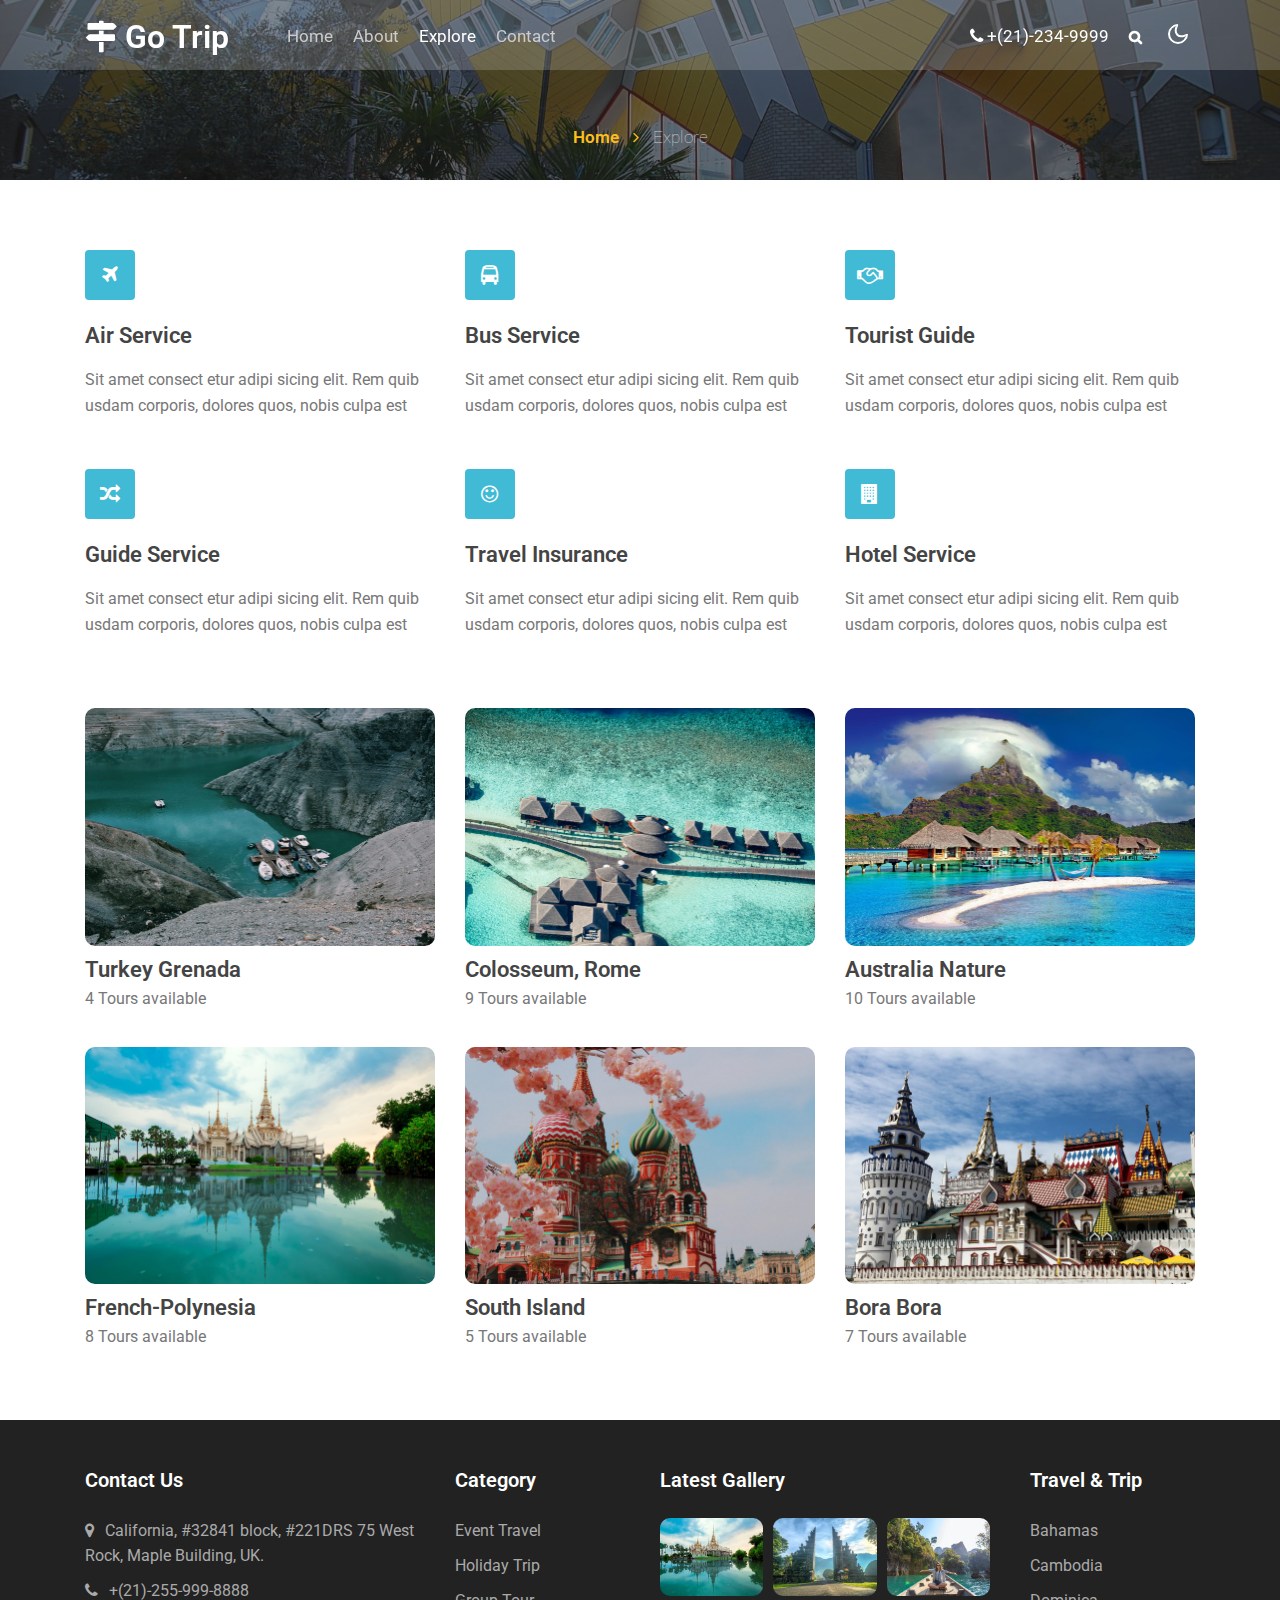
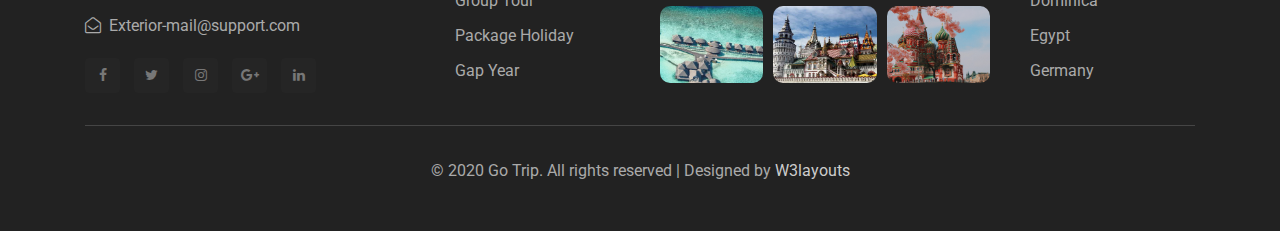
<file: Casgem_CodeFirstProject/Temlates/vitrin/services.html>
<!--
   Author: W3layouts
   Author URL: http://w3layouts.com
-->
<!doctype html>
<html lang="en">
  <head>
    <!-- Required meta tags -->
    <meta charset="utf-8">
    <meta name="viewport" content="width=device-width, initial-scale=1, shrink-to-fit=no">

    <title>Go Trip a Travel Category Responsive Web Template| service :: W3layouts</title>

    <!-- Template CSS -->
    <link rel="stylesheet" href="assets/css/style-starter.css">
    <link href="//fonts.googleapis.com/css2?family=Roboto:wght@400;500;700&display=swap" rel="stylesheet">
    <link href="//fonts.googleapis.com/css2?family=Roboto:wght@300;400&display=swap" rel="stylesheet">
  </head>
  <body id="home">
<section class=" w3l-header-4 header-sticky">
	<!--header-->
	<header id="site-header" class="fixed-top">
		<div class="container">
			<nav class="navbar navbar-expand-lg navbar-dark stroke">
				<h1><a class="navbar-brand" href="index.html">
					<span class="fa fa-map-signs"></span> Go Trip
				</a></h1>
				<!-- if logo is image enable this   
			<a class="navbar-brand" href="#index.html">
				<img src="image-path" alt="Your logo" title="Your logo" style="height:35px;" />
			</a> -->
				<button class="navbar-toggler  collapsed bg-gradient" type="button" data-toggle="collapse" data-target="#navbarTogglerDemo02" aria-controls="navbarTogglerDemo02" aria-expanded="false" aria-label="Toggle navigation">
					<span class="navbar-toggler-icon fa icon-expand fa-bars"></span>
					<span class="navbar-toggler-icon fa icon-close fa-times"></span>
					
				</button>
	  
				<div class="collapse navbar-collapse" id="navbarTogglerDemo02">
					<ul class="navbar-nav ml-lg-5">
						<li class="nav-item @@home__active">
							<a class="nav-link" href="index.html">Home <span class="sr-only">(current)</span></a>
						</li>
						<li class="nav-item @@about__active">
							<a class="nav-link" href="about.html">About</a>
						</li>
						<li class="nav-item active">
							<a class="nav-link" href="services.html">Explore</a>
						</li>

						<li class="nav-item @@contact__active">
							<a class="nav-link" href="contact.html">Contact</a>
						</li>
					</ul>
				<ul class="navbar-nav ml-auto">
						<li class="nav-item ml-4">
							<a class="nav-link phone" href="tel:+(21)-234-9999"><span class="fa fa-phone"></span> +(21)-234-9999</a>
						</li>
						 <li class="nav-item" title="Search"><a href="#search" class="search-search nav-link"><span class="fa fa-search mr-2" aria-hidden="true"></span></a></li>
				<!-- search -->
						 <div class="search-right">
					<!-- search popup -->
					<div id="search" class="pop-overlay">
						<div class="popup">
							<form action="#" method="GET" class="d-flex">
								<input type="search" placeholder="Search.." name="search" required="required" autofocus>
								<button type="submit">Search</button>
							</form>

							<a class="close" href="#close">&times;</a>
						</div>
					</div>
					<!-- /search popup -->
				</div>
					<!--/ search -->
					</ul>
				</div>
				        <!-- toggle switch for light and dark theme -->
						<div class="mobile-position">
							<label class="theme-selector">
							  <input type="checkbox" id="themeToggle">
							  <i class="gg-sun"></i>
							  <i class="gg-moon"></i>
							</label>
						  </div>
						  <!-- //toggle switch for light and dark theme -->
			</nav>
		</div>
	  </header>
	<!--/header-->
</section>
<script src="assets/js/jquery-3.3.1.min.js"></script> <!-- Common jquery plugin -->
<!--bootstrap working-->
<script src="assets/js/bootstrap.min.js"></script>
<!--bootstrap working//-->
<!--/MENU-JS-->
<script>
	$(window).on("scroll", function () {
	  var scroll = $(window).scrollTop();
  
	  if (scroll >= 80) {
		$("#site-header").addClass("nav-fixed");
	  } else {
		$("#site-header").removeClass("nav-fixed");
	  }
	});
  
	//Main navigation Active Class Add Remove
	$(".navbar-toggler").on("click", function () {
	  $("header").toggleClass("active");
	});
	$(document).on("ready", function () {
	  if ($(window).width() > 991) {
		$("header").removeClass("active");
	  }
	  $(window).on("resize", function () {
		if ($(window).width() > 991) {
		  $("header").removeClass("active");
		}
	  });
	});
  </script>
  <!--//MENU-JS-->
<!-- disable body scroll which navbar is in active -->
<script>
$(function () {
  $('.navbar-toggler').click(function () {
    $('body').toggleClass('noscroll');
  })
});
</script>
<!-- disable body scroll which navbar is in active -->
<!--theme switcher dark and light mode script-->
<script>
	const bodyElement = document.querySelector('body');
	const themeToggle = document.querySelector('#themeToggle');
	const darkModeMql = window.matchMedia('(prefers-color-scheme: dark)');
  
	const currentTheme = localStorage.getItem('theme') ? localStorage.getItem('theme') : userPreference(darkModeMql);
  
	if (currentTheme) {
	  bodyElement.classList.add(currentTheme);
  
	  if (currentTheme === 'dark') {
		themeToggle.checked = true;
	  }
	}
  
	function userPreference(e) {
	  if (e.matches) {
		bodyElement.classList.add("dark");
		return "dark"
	  } else {
		bodyElement.classList.remove("dark");
		return ""
	  }
	}
  
	darkModeMql.addListener(userPreference);
  
	function themeSwitcher(e) {
	  if (e.target.checked) {
		bodyElement.classList.add('dark');
		localStorage.setItem('theme', 'dark');
	  } else {
		bodyElement.classList.remove('dark');
		localStorage.setItem('theme', '');
	  }
	}
  
	themeToggle.addEventListener('change', themeSwitcher);
  </script>
  <!--theme switcher dark and light mode script//-->



<!-- breadcrumbs -->
<section class="w3l-inner-banner-main">
    <div class="about-inner services editContent">
        <div class="container">   

        <div class="breadcrumbs-sub">
            <ul class="breadcrumbs-custom-path">
                <li class="right-side propClone"><a href="index.html" class="editContent">Home <span class="fa fa-angle-right" aria-hidden="true"></span></a> <p></li>
                <li class="active editContent">Explore</li>
            </ul>
            </div>
</div>
</div>
</section>
<!-- breadcrumbs //-->
<section class="w3l-recent-work-hobbies" id="services"> 
    <div class="recent-work editContent">
        <div class="container">
            <div class="row service-service">
                <div class="col-lg-4 col-md-6 propClone about-line-top ">
                        <div class="color-white editContent">
                            <div class="icon-back"><span class="fa fa-plane"></span></div>
                            
                        <h5><a href="#url" class="editContent">
                            Air Service</a></h5>
                        <p class="para editContent">Sit amet consect etur adipi sicing elit. Rem quib usdam corporis, dolores
                            quos, nobis culpa est</p>
                </div>
                </div>
                <div class="col-lg-4 col-md-6 propClone about-line-top ">
                        <div class="color-white editContent">
                            <div class="icon-back"><span class="fa fa-bus"></span></div>
                        
                        <h5><a href="#url" class="editContent">Bus Service</a></h5>
                        <p class="para editContent">Sit amet consect etur adipi sicing elit. Rem quib usdam corporis, dolores
                            quos, nobis culpa est </p> </div>
                </div>
                <div class="col-lg-4 col-md-6 propClone about-line-top ">
                        <div class="color-white editContent">
                            <div class="icon-back">  <span class="fa fa-handshake-o"></span></div>
                      
                        <h5><a href="#url" class="editContent">Tourist Guide</a></h5>
                        <p class="para editContent">Sit amet consect etur adipi sicing elit. Rem quib usdam corporis, dolores
                        quos, nobis culpa est</p> </div>
                </div>
                <div class="col-lg-4 col-md-6 propClone about-line-top ">
                    <div class="color-white editContent">
                        <div class="icon-back">   <span class="fa fa-random"></span></div>
                     
                    <h5><a href="#url" class="editContent">
                        Guide Service</a></h5>
                    <p class="para editContent">Sit amet consect etur adipi sicing elit. Rem quib usdam corporis, dolores
                        quos, nobis culpa est</p></div>
            </div>
            <div class="col-lg-4 col-md-6 propClone about-line-top ">
                    <div class="color-white editContent">
                        <div class="icon-back"> <span class="fa fa-smile-o"></span></div>
                   
                    <h5><a href="#url" class="editContent">Travel Insurance</a></h5>
                    <p class="para editContent">Sit amet consect etur adipi sicing elit. Rem quib usdam corporis, dolores
                        quos, nobis culpa est </p> </div>
            </div>
            <div class="col-lg-4 col-md-6 propClone about-line-top ">
                    <div class="color-white editContent">
                    <div class="icon-back"><span class="fa fa-building"></span></div>
                    <h5><a href="#url" class="editContent">Hotel Service</a></h5>
                    <p class="para editContent">Sit amet consect etur adipi sicing elit. Rem quib usdam corporis, dolores
                    quos, nobis culpa est</p> </div>
            </div>
            </div>
        </div>
    </div>
</section>
<section class="w3l-services-two" id="services">
    <div class="service-single-page editContent">
        <div class="container">
            <div class="gallery-image row">
              <div class="img-box col-lg-4 col-md-6">
                <img src="assets/images/b2.jpg" alt="product" class="img-responsive ">
                <h5 class="mt-2"><a href="about.html">Turkey Grenada</a></h5>
                <p class="para">4 Tours available</p>
              </div>
              <div class="img-box col-lg-4 col-md-6">
                <img src="assets/images/b1.jpg" alt="product" class="img-responsive ">
                <h5 class="mt-2"><a href="about.html">Colosseum, Rome</a></h5>
                <p class="para">9 Tours available</p>
              </div>
              <div class="img-box col-lg-4 col-md-6">
                <img src="assets/images/b3.jpg" alt="product" class="img-responsive ">
                <h5 class="mt-2"><a href="about.html">Australia Nature</a></h5>
                <p class="para">10 Tours available</p>
                </div>
                <div class="img-box col-lg-4 col-md-6">
                  <img src="assets/images/b4.jpg" alt="product" class="img-responsive ">
                  <h5 class="mt-2"><a href="about.html">French-Polynesia
                  </a></h5>
                  <p class="para">8 Tours available</p>
                </div>
                <div class="img-box col-lg-4 col-md-6">
                  <img src="assets/images/b5.jpg" alt="product" class="img-responsive ">
                  <h5 class="mt-2"><a href="about.html">South Island</a></h5>
                  <p class="para">5 Tours available</p>
                </div>
                <div class="img-box col-lg-4 col-md-6">
                  <img src="assets/images/b6.jpg" alt="product" class="img-responsive ">
                  <h5 class="mt-2"><a href="about.html">Bora Bora</a></h5>
                  <p class="para">7 Tours available</p>
                  </div>

                </div>
    </div>
</div>
</section>
<section class="w3l-footer-29-main">
	<div class="footer-29 py-5 ">
	  <div class="container">
		<div class="grid-col-4 footer-top-29">
			<div class="footer-list-29 footer-1">
				<h2 class="footer-title-29">Contact Us</h2>
				<ul>
					<li><p><span class="fa fa-map-marker"></span>California, #32841 block,
						#221DRS 75 West Rock,
						Maple Building, UK.</p></li>
					<li><a href="tel:+7-800-999-800"><span class="fa fa-phone"></span> +(21)-255-999-8888</a></li>
					<li><a href="mailto:estate-mail@support.com" class="mail"><span class="fa fa-envelope-open-o"></span> Exterior-mail@support.com</a></li>
				</ul>
				<div class="main-social-footer-29">
					<a href="#facebook" class="facebook"><span class="fa fa-facebook"></span></a>
					<a href="#twitter" class="twitter"><span class="fa fa-twitter"></span></a>
					<a href="#instagram" class="instagram"><span class="fa fa-instagram"></span></a>
					<a href="#google-plus" class="google-plus"><span class="fa fa-google-plus"></span></a>
					<a href="#linkedin" class="linkedin"><span class="fa fa-linkedin"></span></a>
				</div>
			</div>
			<div class="footer-list-29 footer-2">
				<ul>
					<h6 class="footer-title-29">Category</h6>
					<li><a href="#pages">Event Travel</a></li>
					<li><a href="#pages">Holiday Trip</a></li>
					<li><a href="#pages">Group Tour</a></li>
					<li><a href="#pages">Package Holiday</a></li>
					<li><a href="#pages">Gap Year</a></li>
				</ul>
			</div>
			<div class="footer-list-29 footer-3">
				<div class="properties">
					<h6 class="footer-title-29">Latest Gallery</h6>
					<div class="images-col">
					<a href="blog-single.html"><img src="assets/images/blog1.jpg" class="img-responsive" alt=""></a>
					<a href="blog-single.html"><img src="assets/images/blog2.jpg" class="img-responsive" alt=""></a>
					<a href="blog-single.html"><img src="assets/images/blog3.jpg" class="img-responsive" alt=""></a>
					<a href="blog-single.html"><img src="assets/images/blog4.jpg" class="img-responsive" alt=""></a>
					<a href="blog-single.html"><img src="assets/images/blog5.jpg" class="img-responsive" alt=""></a>
					<a href="blog-single.html"><img src="assets/images/blog6.png" class="img-responsive" alt=""></a>
				</div>
			</div>
			</div>
			<div class="footer-list-29 footer-4">
				<ul>
					<h6 class="footer-title-29">Travel & Trip</h6>
					<li><a href="#url">	Bahamas</a></li>
					<li><a href="#url">	Cambodia</a></li>
					<li><a href="#url">Dominica</a></li>
					<li><a href="#url">	Egypt</a></li>
					<li><a href="#url">Germany</a></li>
				</ul>
			</div>
		</div>
		<div class=" bottom-copies text-center">
			<p class="copy-footer-29">© 2020 Go Trip. All rights reserved | Designed by <a href="//w3layouts.com">W3layouts</a></p>
		  </div>
		</div>
	</div>
  </section>

<!-- move top -->
<button onclick="topFunction()" id="movetop" title="Go to top">
	<span class="fa fa-chevron-up"></span>
</button>
<script>
	// When the user scrolls down 20px from the top of the document, show the button
	window.onscroll = function () {
		scrollFunction()
	};

	function scrollFunction() {
		if (document.body.scrollTop > 20 || document.documentElement.scrollTop > 20) {
			document.getElementById("movetop").style.display = "block";
		} else {
			document.getElementById("movetop").style.display = "none";
		}
	}

	// When the user clicks on the button, scroll to the top of the document
	function topFunction() {
		document.body.scrollTop = 0;
		document.documentElement.scrollTop = 0;
	}
</script>
<!-- /move top -->

</body>

</html>
</file>
<file: Casgem_CodeFirstProject/Temlates/Login/css/style.css>
/*
Author: W3layouts
Author URL: http://w3layouts.com
 */
 html {
    scroll-behavior: smooth;
}

body,
html {
    margin: 0;
    padding: 0;
    font-family: 'Noto Sans JP', sans-serif;
}

* {
    box-sizing: border-box;
}

.d-grid {
    display: grid;
}

.d-flex {
    display: flex;
    display: -webkit-flex;
}

.text-center {
    text-align: center;
}

.text-left {
    text-align: left;
}

.text-right {
    text-align: right;
}

button,
input,
select {
    -webkit-appearance: none;
    outline: none;
    font-family: 'Noto Sans JP', sans-serif;
}

button,
.btn,
select {
    cursor: pointer;
}

a {
    text-decoration: none;
}

img {
    max-width: 100%;
}

ul {
    margin: 0;
    padding: 0
}

h1,
h2,
h3,
h4,
h5,
h6,
p {
    margin: 0;
    padding: 0
}

p {
    color: #666;
    font-size: 16px;
    line-height: 25px;
    opacity: .6;
    text-align: center;
}

.p-relative {
    position: relative;
}

.p-absolute {
    position: absolute;
}

.p-fixed {
    position: fixed;
}

.p-sticky {
    position: sticky;
}

.btn,
button,
.actionbg,
input {
    border-radius: 36px;
    -webkit-border-radius: 36px;
    -moz-border-radius: 36px;
    -o-border-radius: 36px;
    -ms-border-radius: 36px;
}

.btn:hover,
button:hover {
    transition: 0.5s ease;
    -webkit-transition: 0.5s ease;
    -o-transition: 0.5s ease;
    -ms-transition: 0.5s ease;
    -moz-transition: 0.5s ease;
}

/*-- wrapper start --*/
.wrapper {
    width: 100%;
    padding-right: 15px;
    padding-left: 15px;
    margin-right: auto;
    margin-left: auto;
}

@media (min-width: 576px) {
    .wrapper {
        max-width: 540px;
    }
}

@media (min-width: 768px) {
    .wrapper {
        max-width: 720px;
    }
}

@media (min-width: 992px) {
    .wrapper {
        max-width: 960px;
    }
}

@media (min-width: 1200px) {
    .wrapper {
        max-width: 1140px;
    }
}

.wrapper-full {
    width: 100%;
    padding-right: 15px;
    padding-left: 15px;
    margin-right: auto;
    margin-left: auto;
}

/*-- //wrapper start --*/

/*-- form styling --*/
.w3l-hotair-form {
    position: relative;
    min-height: 100vh;
    z-index: 0;
    background: #0568C1;
    padding: 40px 40px;
    justify-content: center;
    display: grid;
    grid-template-rows: 1fr auto 1fr;
    align-items: center;
}
.container {
    max-width: 890px;
    margin: 0 auto;
}

.w3l_form {
    flex-basis: 50%;
    -webkit-flex-basis: 50%;
    background: #f4f9fd;
    background-size: cover;
    -webkit-background-size: cover;
    -moz-background-size: cover;
    -o-background-size: cover;
    -ms-background-size: cover;
    padding: 40px;
    border-top-right-radius: 8px;
    border-bottom-right-radius: 8px;
    align-items: center;
    display: grid;
}

.content-wthree {
    flex-basis:50%;
    -webkit-flex-basis:50%;
    box-sizing: border-box;
    padding: 3em 3em;
    background: #fff;
    box-shadow: 2px 9px 49px -17px rgba(0, 0, 0, 0.1);
    border-top-left-radius: 8px;
    border-bottom-left-radius: 8px;
}

.w3l-workinghny-form .logo {
    text-align: center;
}

.w3l-hotair-form .main-hotair {
    position: relative;
    display: -webkit-box;
    display: -moz-box;
    display: -ms-flexbox;
    display: -webkit-flex;
    display: flex;
    margin: 40px 0;
}

.w3l-hotair-form form {
    margin-top: 30px;
    margin-bottom: 30px;
}

.social-icons {
    text-align: center;
    margin-top: 16px;
}
p.account, p.account a {
    text-align: center;
    padding-top: 20px;
    padding-bottom: 0px;
    font-size: 16px;
    color: #333;
}

p.account a{
    color:#0568C1;
}
p.account a:hover {
    text-decoration: underline;
}
.w3l-hotair-form h1 {
    text-align: center;
    font-size: 40px;
    font-weight: 700;
    color: #fff;
}

.w3l-hotair-form h2 {
    font-size: 30px;
    line-height: 40px;
    margin-bottom: 5px;
    font-weight: 900;
    color: #272346;
    text-align: center;
}

.w3l-hotair-form input{
    outline: none;
    margin-bottom: 15px;
    font-size: 16px;
    color: #999;
    text-align: left;
    padding: 14px 20px;
    width: 100%;
    display: inline-block;
    box-sizing: border-box;
    border: none;
    outline: none;
    background: #f7fafc;
    border: 1px solid #e5e5e5;
    transition: .3s ease;
    -webkit-transition: .3s ease;
    -moz-transition: .3s ease;
    -ms-transition: .3s ease;
    -o-transition: .3s ease;
}
.w3l-hotair-form input:focus {
    background:transparent;
    border: 1px solid #0568C1;
}
.w3l-hotair-form button {
    font-size: 18px;
    color: #fff;
    width: 100%;
    background: #0568C1;
    border: none;
    padding: 14px 15px;
    font-weight: 700;
    transition: .3s ease;
    -webkit-transition: .3s ease;
    -moz-transition: .3s ease;
    -ms-transition: .3s ease;
    -o-transition: .3s ease;
}

.w3l-hotair-form button:hover {
    background: #fdc500;
}


.w3l-hotair-form .social-icons ul li {
    list-style: none;
    display: inline-block;
}

.w3l-hotair-form .social-icons ul li a {
    padding: 8px;
}

.w3l-hotair-form .social-icons ul li a:hover {
    opacity: 0.8;
    transition: 0.5s ease;
    -webkit-transition: 0.5s ease;
    -o-transition: 0.5s ease;
    -ms-transition: 0.5s ease;
    -moz-transition: 0.5s ease;
}

.w3l-hotair-form .social-icons ul span.fa {
    color: #696687;
    font-size: 18px;
    opacity: .8;
}

.w3l-hotair-form .social-icons ul li a.facebook span {
    font-size: 18px;
    width: 36px;
    height: 36px;
    border-radius: 50%;
    margin-right: 6px;
    border: 2px solid #696687;line-height:32px;
}

.w3l-hotair-form .social-icons ul li a.twitter span {
    color: #1da1f2;
    font-size: 18px;
    width: 36px;
    height: 36px;
    border-radius: 50%;
    margin-right: 6px;
    border: 2px solid #1da1f2;
    line-height:32px;
}

.w3l-hotair-form .social-icons ul li a.pinterest span {
    color:#e60023;
    font-size: 18px;
    width: 36px;
    height: 36px;
    border-radius: 50%;
    margin-right: 6px;
    border: 2px solid #e60023;
    line-height:32px;
}


.copyright p {
    text-align: center;
    font-size: 17px;
    line-height: 26px;
    color: #fff;
    opacity: 1;
}

p.copy-footer-29 a {
    color: #fff;
}

p.copy-footer-29 a:hover {
    color:#fdc500;
    transition: 0.5s ease;
    -webkit-transition: 0.5s ease;
    -o-transition: 0.5s ease;
    -ms-transition: 0.5s ease;
    -moz-transition: 0.5s ease;
}


/* -- placeholder --*/


/*-- responsive design --*/

@media (max-width:736px) {
    .w3l-hotair-form .main-hotair {
        flex-direction: column;
    }
    .w3l-hotair-form form {
        margin-top: 30px;
        margin-bottom: 10px;
    }
    .w3l_form {
        order: 2;
        border-radius: 0;
        border-bottom-left-radius: 8px;
        border-bottom-right-radius: 8px;
        border-top-right-radius: 0;
    }
    .content-wthree {
        order: 1;
        border-radius: 0;
        border-top-left-radius: 8px;
        border-top-right-radius: 8px;
    }
}

@media (max-width:568px) {
    .w3l-hotair-form h1 {
        font-size: 36px;
    }

    .w3l-hotair-form .main-hotair {
        margin: 30px 0;
    }

    .content-wthree {
        padding: 2.5em;
    }
}

@media (max-width:480px) {
    .w3l-hotair-form {
        padding: 40px 30px;
    }
    .w3l-hotair-form h1 {
        font-size: 26px;
    }
}

@media (max-width:384px) {
    .w3l-hotair-form {
        padding: 30px 15px;
    }

    .content-wthree {
        padding: 2em;
    }
    .w3l-hotair-form h2 {
        font-size: 22px;
        line-height: 32px;
    }

    .copyright p {
        font-size: 16px;
    }

}

/*-- //responsive design --*/
/*-- //form styling --*/
</file>
